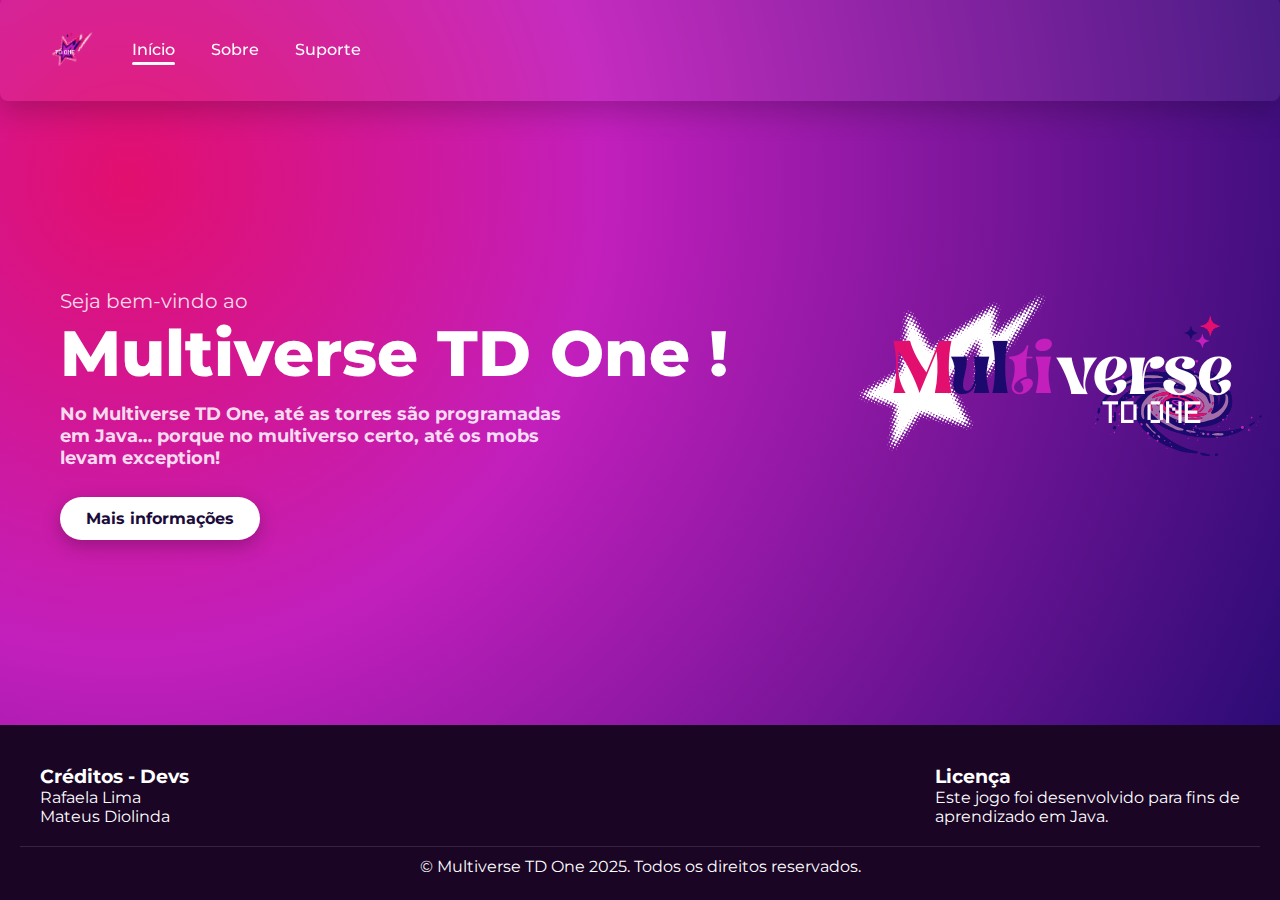
<file: index.html>
<head>
    <meta charset="utf-8" />
    <meta name="viewport" content="width=device-width,initial-scale=1" />
    <title>Multiverse TD One</title>
    <link rel="icon" type="image/png" href="img/Logo - Maior.png">
    <link rel="stylesheet" href="style.css" />
    <link href="https://fonts.googleapis.com/css2?family=Montserrat:wght@300;600;800&display=swap" rel="stylesheet">

</head>

<body>
<header class="site-header">
    <nav class="nav">
        <ul>
            <li class="logo-item">
                <a href="index.html">
                    <img src="img/Logo - Maior.png" class="logo-header" alt="Multiverse TD One">
                </a>
            </li>

            <li>
                <a href="index.html" class="active">
                    Início
                    <span class="desc">Página inicial</span>
                </a>
            </li>

            <li>
                <a href="sobre.html">
                    Sobre
                    <span class="desc">Informações do projeto</span>
                </a>
            </li>

            <li>
                <a href="suporte.html">
                    Suporte
                    <span class="desc">Ajuda e bugs</span>
                </a>
            </li>
        </ul>
    </nav>
</header>


    <main class="tela-inicial">
        <div class="conteudo">
            <div>
                <p class="titulo">Seja bem-vindo ao</p>
                <h1>Multiverse TD One !</h1>
                <h6>
                    <p class="txt">No Multiverse TD One, até as torres são programadas em Java…
                        porque no multiverso certo, até os mobs levam exception!</p>
                </h6>
                <a class="btn" href="downlod.html">Mais informações</a>
            </div>
            <div class="img">
                <img src="img/Logo - Preto.png" alt="logo">
            </div>
        </div>
    </main>

    <footer class="rodape">
        <div class="conteudo-rodape">
            <div class="coluna-rodape">
                <h3>Créditos - Devs</h3>
                <p>Rafaela Lima</p>
                <p>Mateus Diolinda</p>
            </div>
            <div class="coluna-rodape">
                <h3>Licença</h3>
                <p>Este jogo foi desenvolvido para fins de
                </p>aprendizado em Java.</p>
            </div>
        </div>
        <div class="rodape-inferior">&copy; Multiverse TD One 2025. Todos os direitos reservados.</div>
    </footer>
</body>


</html>
</file>
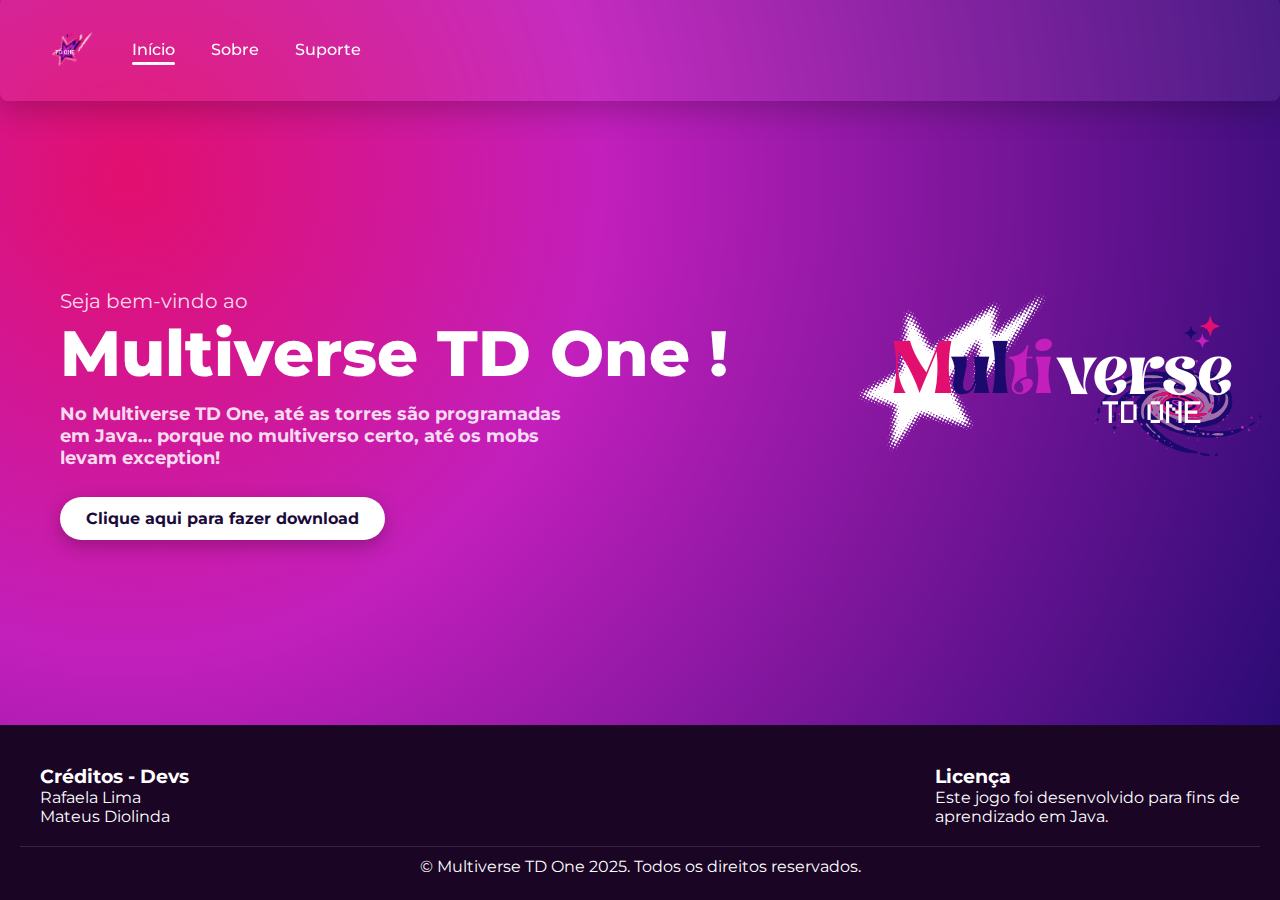
<file: Multiverse TD One/index.html>
<head>
    <meta charset="utf-8" />
    <meta name="viewport" content="width=device-width,initial-scale=1" />
    <title>Multiverse TD One</title>
    <link rel="icon" type="image/png" href="img/Logo - Maior.png">
    <link rel="stylesheet" href="style.css" />
    <link href="https://fonts.googleapis.com/css2?family=Montserrat:wght@300;600;800&display=swap" rel="stylesheet">

</head>

<body>
<header class="site-header">
    <nav class="nav">
        <ul>
            <li class="logo-item">
                <a href="index.html">
                    <img src="img/Logo - Maior.png" class="logo-header" alt="Multiverse TD One">
                </a>
            </li>

            <li>
                <a href="index.html" class="active">
                    Início
                    <span class="desc">Página inicial</span>
                </a>
            </li>

            <li>
                <a href="sobre.html">
                    Sobre
                    <span class="desc">Informações do projeto</span>
                </a>
            </li>

            <li>
                <a href="suporte.html">
                    Suporte
                    <span class="desc">Ajuda e bugs</span>
                </a>
            </li>
        </ul>
    </nav>
</header>


    <main class="tela-inicial">
        <div class="conteudo">
            <div>
                <p class="titulo">Seja bem-vindo ao</p>
                <h1>Multiverse TD One !</h1>
                <h6>
                    <p class="txt">No Multiverse TD One, até as torres são programadas em Java…
                        porque no multiverso certo, até os mobs levam exception!</p>
                </h6>
                <a class="btn" href="downlod.html">Clique aqui para fazer download</a>
            </div>
            <div class="img">
                <img src="img/Logo - Preto.png" alt="logo">
            </div>
        </div>
    </main>

    <footer class="rodape">
        <div class="conteudo-rodape">
            <div class="coluna-rodape">
                <h3>Créditos - Devs</h3>
                <p>Rafaela Lima</p>
                <p>Mateus Diolinda</p>
            </div>
            <div class="coluna-rodape">
                <h3>Licença</h3>
                <p>Este jogo foi desenvolvido para fins de
                </p>aprendizado em Java.</p>
            </div>
        </div>
        <div class="rodape-inferior">&copy; Multiverse TD One 2025. Todos os direitos reservados.</div>
    </footer>
</body>

</html>
</file>
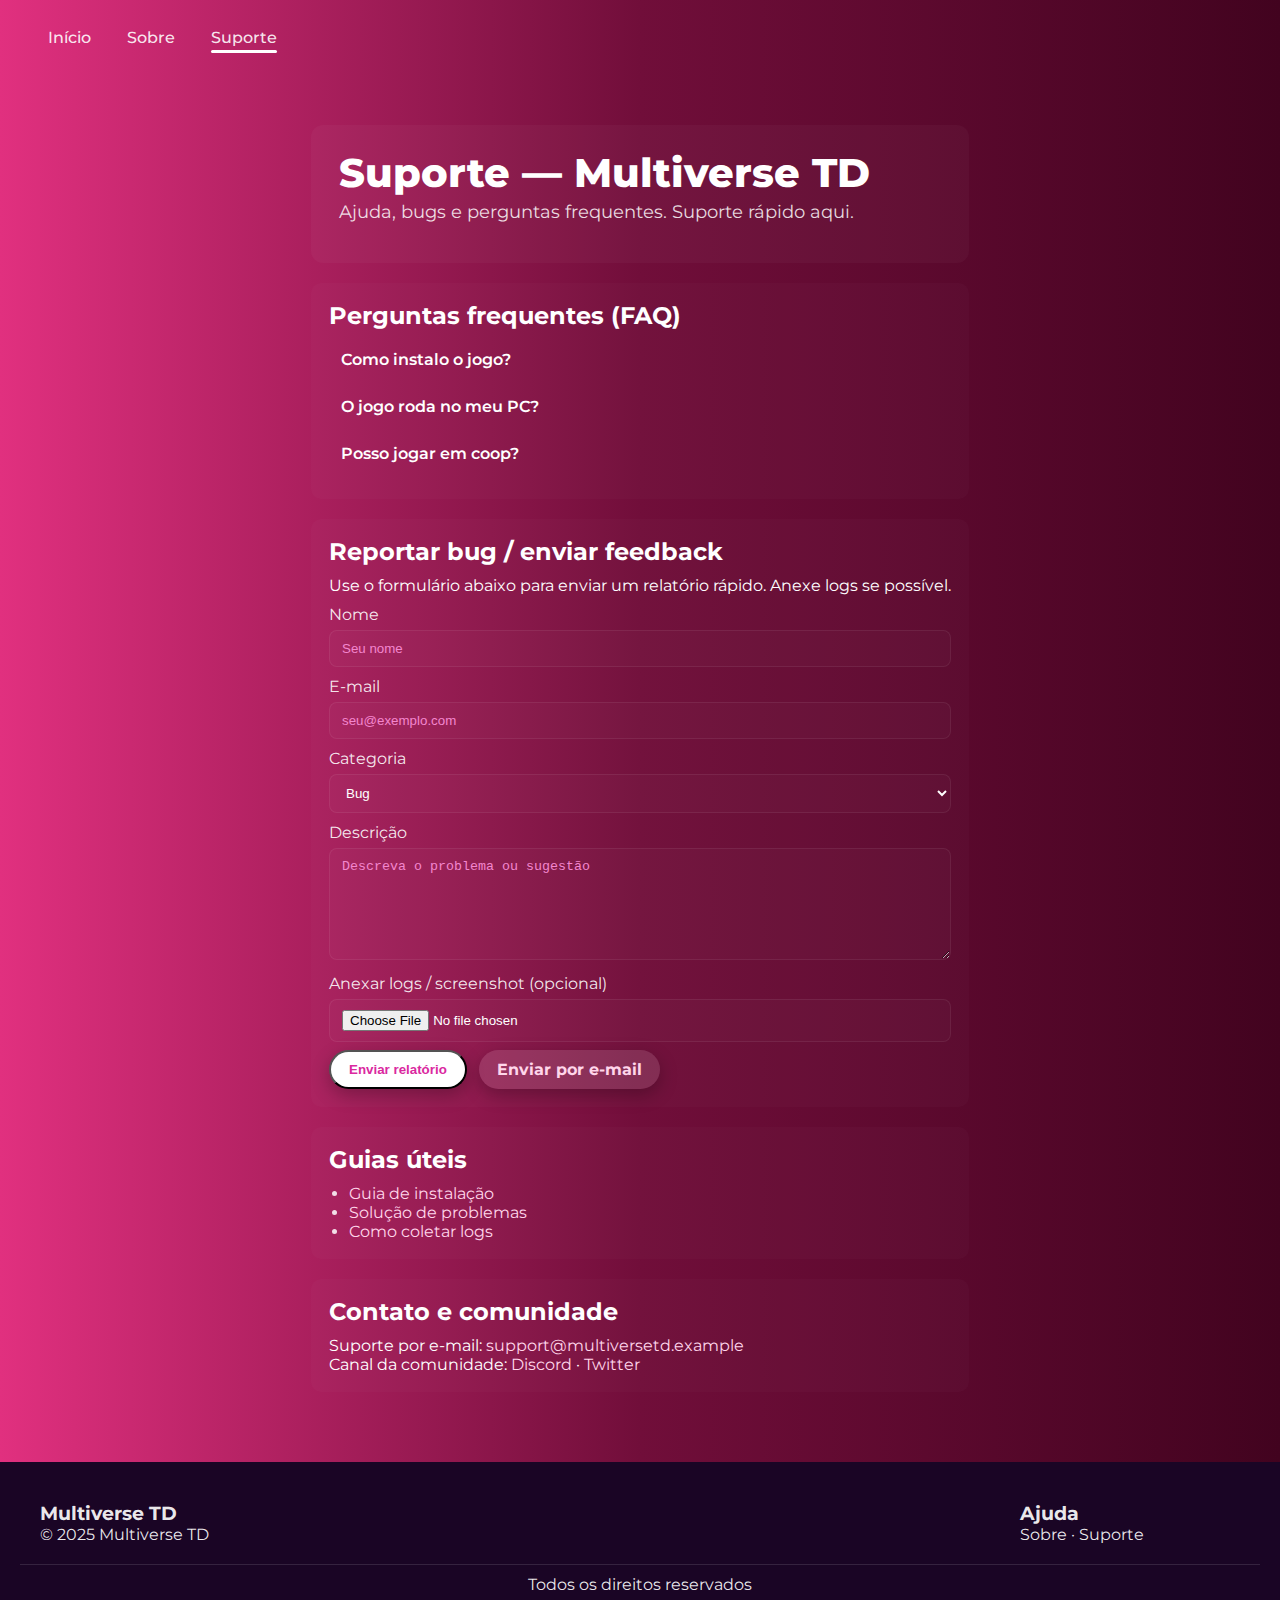
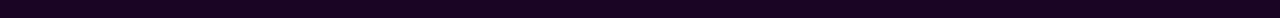
<file: MultiverseTD_ONE/Multiverse TD One/index.html>
<!doctype html>
<html lang="pt-BR">

<head>
    <meta charset="utf-8" />
    <meta name="viewport" content="width=device-width,initial-scale=1" />
    <title>Suporte — Multiverse TD</title>
    <link rel="stylesheet" href="suporte.css" />
    <link href="https://fonts.googleapis.com/css2?family=Montserrat:wght@300;600;800&display=swap" rel="stylesheet">
</head>

<body>
    <header class="site-header">
        <nav class="nav">
            <ul>
                <li><a href="index.html">Início</a></li>
                <li><a href="sobre.html">Sobre</a></li>
                <li><a class="active" href="suporte.html">Suporte</a></li>
            </ul>
        </nav>
    </header>

    <main class="conteudo-suporte">
        <section class="intro">
            <h1>Suporte — Multiverse TD</h1>
            <p class="subtitulo">Ajuda, bugs e perguntas frequentes. Suporte rápido aqui.</p>
        </section>

        <section id="faq" class="bloco">
            <h2>Perguntas frequentes (FAQ)</h2>
            <details>
                <summary>Como instalo o jogo?</summary>
                <p>Baixe o pacote na página de downloads, extraia e execute o instalador.
                <p>Consulte o guia de instalação para detalhes.</p>
                </p>
            </details>
            <details>
                <summary>O jogo roda no meu PC?</summary>
                <p>Verifique os requisitos mínimos na página Download → Requisitos.
                <p>Se tiver dúvidas, envie seu relatório de sistema.</p>
                </p>
            </details>
            <details>
                <summary>Posso jogar em coop?</summary>
                <p>Não — No momento desenvolvemos apenas para 1 player.
                <p>
                    Futuramente iremos implementar.
                </p>
                </p>
            </details>
        </section>

        <section id="reportar" class="bloco">
            <h2>Reportar bug / enviar feedback</h2>
            <p>Use o formulário abaixo para enviar um relatório rápido. Anexe logs se possível.</p>

            <form id="form-relatorio" action="#" method="post" enctype="multipart/form-data" class="form-relatorio">
                <label for="nome">Nome</label>
                <input id="nome" name="nome" type="text" placeholder="Seu nome" required>

                <label for="email">E‑mail</label>
                <input id="email" name="email" type="email" placeholder="seu@exemplo.com" required>

                <label for="categoria">Categoria</label>
                <select id="categoria" name="categoria">
                    <option>Bug</option>
                    <option>Feedback</option>
                    <option>Suporte técnico</option>
                </select>

                <label for="descricao">Descrição</label>
                <textarea id="descricao" name="descricao" rows="6" placeholder="Descreva o problema ou sugestão"
                    required></textarea>

                <label for="logs">Anexar logs / screenshot (opcional)</label>
                <input id="logs" name="logs" type="file" accept=".txt,.log,.png,.jpg">

                <div class="acoes">
                    <button type="submit" class="btn btn-primario">Enviar relatório</button>
                    <a class="btn" href="mailto:support@multiversetd.example">Enviar por e‑mail</a>
                </div>
            </form>
        </section>

        <section id="guias" class="bloco">
            <h2>Guias úteis</h2>
            <ul>
                <li><a href="docs/instalacao.html">Guia de instalação</a></li>
                <li><a href="docs/solucao-problemas.html">Solução de problemas</a></li>
                <li><a href="docs/console-logs.html">Como coletar logs</a></li>
            </ul>
        </section>

        <section id="contato" class="bloco">
            <h2>Contato e comunidade</h2>
            <p>Suporte por e‑mail: <a href="mailto:support@multiversetd.example">support@multiversetd.example</a></p>
            <p>Canal da comunidade: <a href="#">Discord</a> · <a href="#">Twitter</a></p>
        </section>
    </main>

    <footer class="rodape">
        <div class="conteudo-rodape">
            <div class="coluna-rodape">
                <h3>Multiverse TD</h3>
                <p>© 2025 Multiverse TD</p>
            </div>
            <div class="coluna-rodape">
                <h3>Ajuda</h3>
                <p><a href="sobre.html">Sobre</a> · <a href="suporte.html">Suporte</a></p>
            </div>
        </div>
        <div class="rodape-inferior">Todos os direitos reservados</div>
    </footer>

    <script>
        // pequeno comportamento: prevenir envio real (exemplo)
        document.getElementById('form-relatorio')?.addEventListener('submit', function (e) {
            e.preventDefault();
            alert('Relatório enviado (simulado). Você pode integrar com back-end ou serviço de e-mail.');
            this.reset();
        });
    </script>
</body>

</html>
</file>
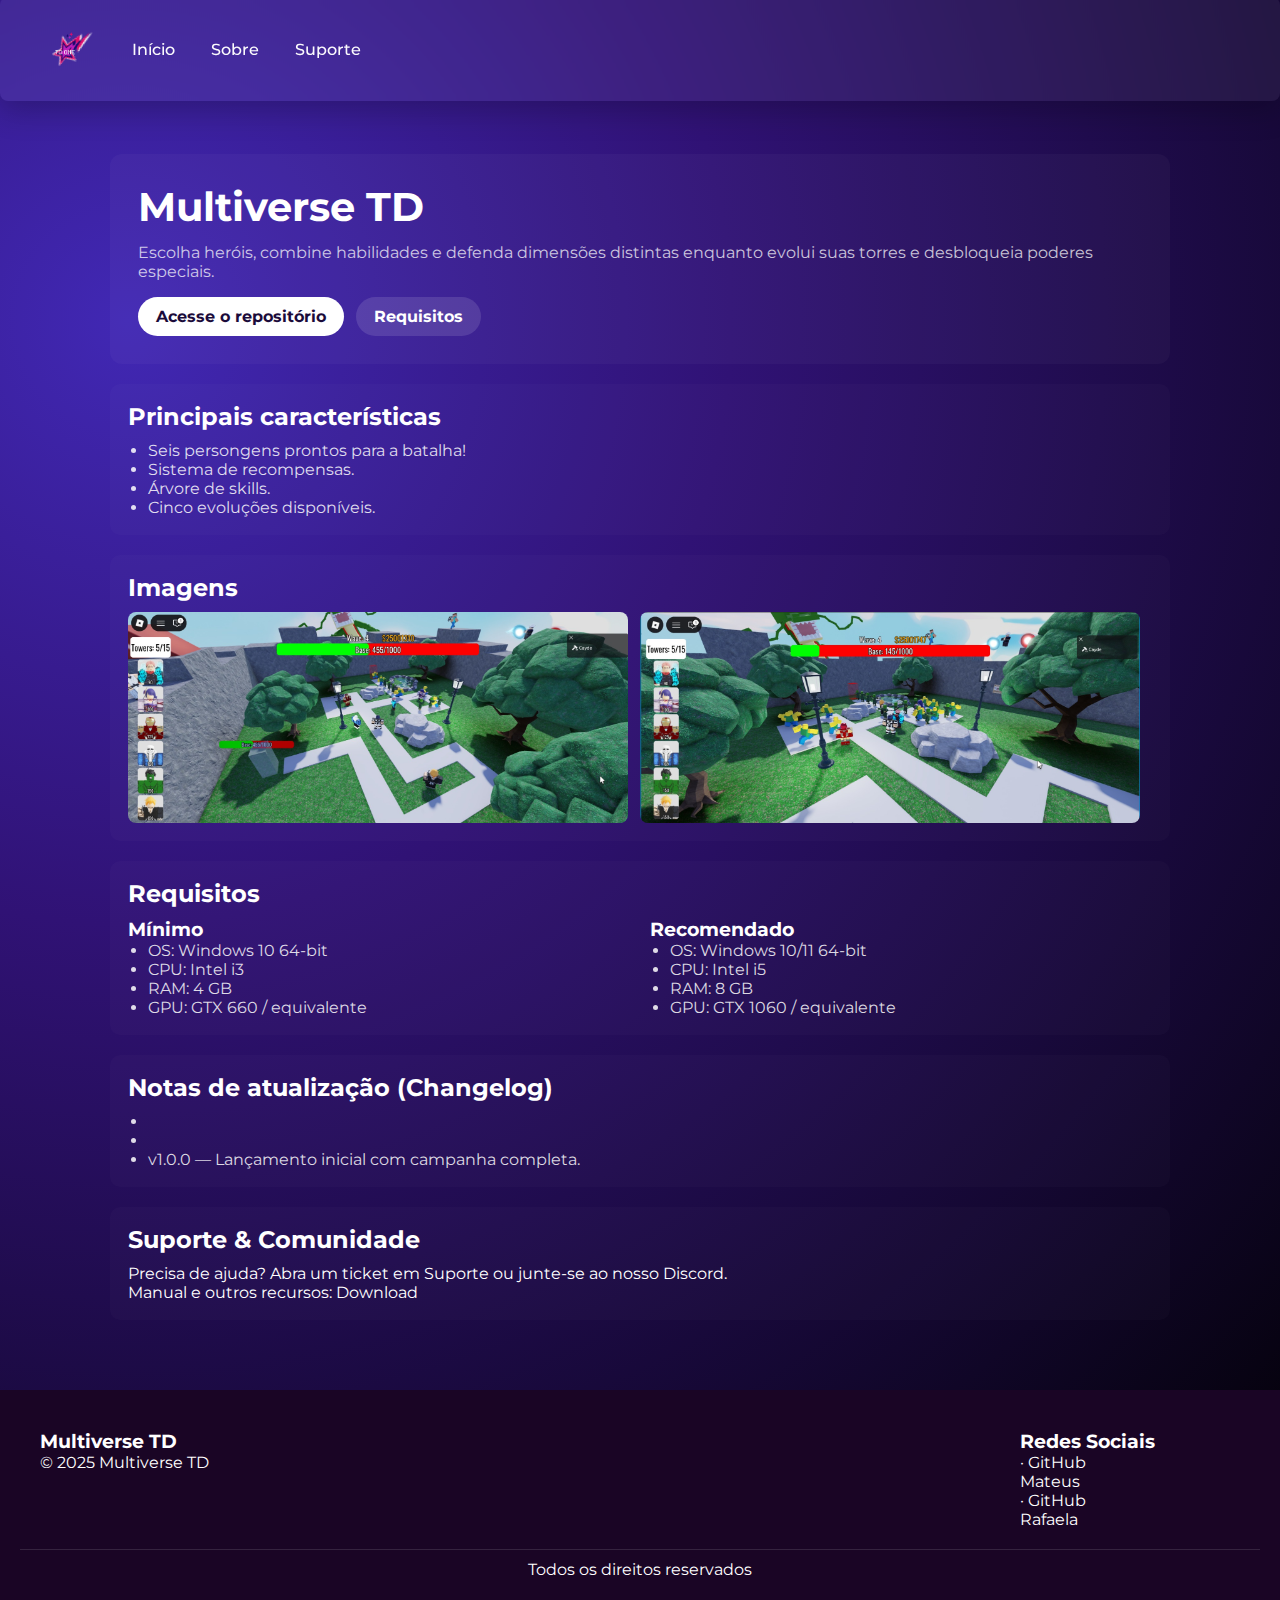
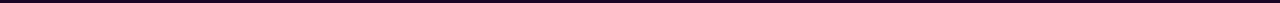
<file: downlod.html>
<!doctype html>
<html lang="pt-BR">

<head>
    <meta charset="utf-8" />
    <meta name="viewport" content="width=device-width,initial-scale=1" />
    <title>Sobre — Multiverse TD</title>
    <link rel="stylesheet" href="download.css" />
    <link href="https://fonts.googleapis.com/css2?family=Montserrat:wght@300;600;800&display=swap" rel="stylesheet">
    <link rel="icon" type="image/png" href="img/Logo - Maior.png">
</head>

<body>
    <header class="site-header">
        <nav class="nav">
            <ul>
                <li class="logo-item">
                    <a href="index.html">
                        <img src="img/Logo - Maior.png" class="logo-header" alt="Multiverse TD One">
                    </a>
                </li>
                <li>
                    <a href="index.html">
                        Início
                        <span class="desc">Página inicial</span>
                    </a>
                </li>

                <li>
                    <a href="sobre.html">
                        Sobre
                        <span class="desc">Informações do projeto</span>
                    </a>
                </li>

                <li>
                    <a href="suporte.html">
                        Suporte
                        <span class="desc">Ajuda e bugs</span>
                    </a>
                </li>
            </ul>
        </nav>
    </header>

    <main class="conteudo-sobre">
        <section class="intro">
            <h1>Multiverse TD</h1>
            <p class="subtitulo"></p>
            <p class="descricao">Escolha heróis, combine habilidades e defenda dimensões
                distintas enquanto evolui suas torres e desbloqueia poderes especiais.</p>
            <div class="acoes">
                <a class="btn btn-primario" href="https://github.com/MateusDio/MultiverseTD_ONE" download>Acesse o
                    repositório</a>
                <a class="btn" href="#requisitos">Requisitos</a>
            </div>
        </section>

        <section id="caracteristicas" class="bloco">
            <h2>Principais características</h2>
            <ul>
                <li>Seis persongens prontos para a batalha!</li>
                <li>Sistema de recompensas.</li>
                <li>Árvore de skills.</li>
                <li>Cinco evoluções disponíveis.</li>
            </ul>
        </section>

        <section id="img" class="bloco">
            <h2>Imagens</h2>
            <div class="galeria">
                <img src="img/foto1.jpg" alt="">
                <img src="img/foto2.jpg" alt="">

            </div>
        </section>

        <section id="requisitos" class="bloco">
            <h2>Requisitos</h2>
            <div class="colunas">
                <div>
                    <h3>Mínimo</h3>
                    <ul>
                        <li>OS: Windows 10 64-bit</li>
                        <li>CPU: Intel i3</li>
                        <li>RAM: 4 GB</li>
                        <li>GPU: GTX 660 / equivalente</li>
                    </ul>
                </div>
                <div>
                    <h3>Recomendado</h3>
                    <ul>
                        <li>OS: Windows 10/11 64-bit</li>
                        <li>CPU: Intel i5</li>
                        <li>RAM: 8 GB</li>
                        <li>GPU: GTX 1060 / equivalente</li>
                    </ul>
                </div>
            </div>
        </section>

        <section id="changelog" class="bloco">
            <h2>Notas de atualização (Changelog)</h2>
            <ul>
                <li></li>
                <li></li>
                <li>v1.0.0 — Lançamento inicial com campanha completa.</li>
            </ul>
        </section>

        <section id="suporte" class="bloco">
            <h2>Suporte & Comunidade</h2>
            <p>Precisa de ajuda? Abra um ticket em <a href="suporte.html">Suporte</a> ou junte-se ao nosso <a
                    href="#">Discord</a>.</p>
            <p>Manual e outros recursos: <a href="">Download</a></p>
        </section>
    </main>

    <footer class="rodape">
        <div class="conteudo-rodape">
            <div class="coluna-rodape">
                <h3>Multiverse TD</h3>
                <p>© 2025 Multiverse TD</p>
            </div>
            <div class="coluna-rodape">
                <h3>Redes Sociais</h3>
                · <a href="https://github.com/MateusDio">GitHub</a>
                <p>Mateus</p> ·
                <a href="https://github.com/rr4lima">GitHub</a>
                <p>Rafaela</p>
            </div>
        </div>
        <div class="rodape-inferior">Todos os direitos reservados</div>
    </footer>
</body>

</html>
</file>
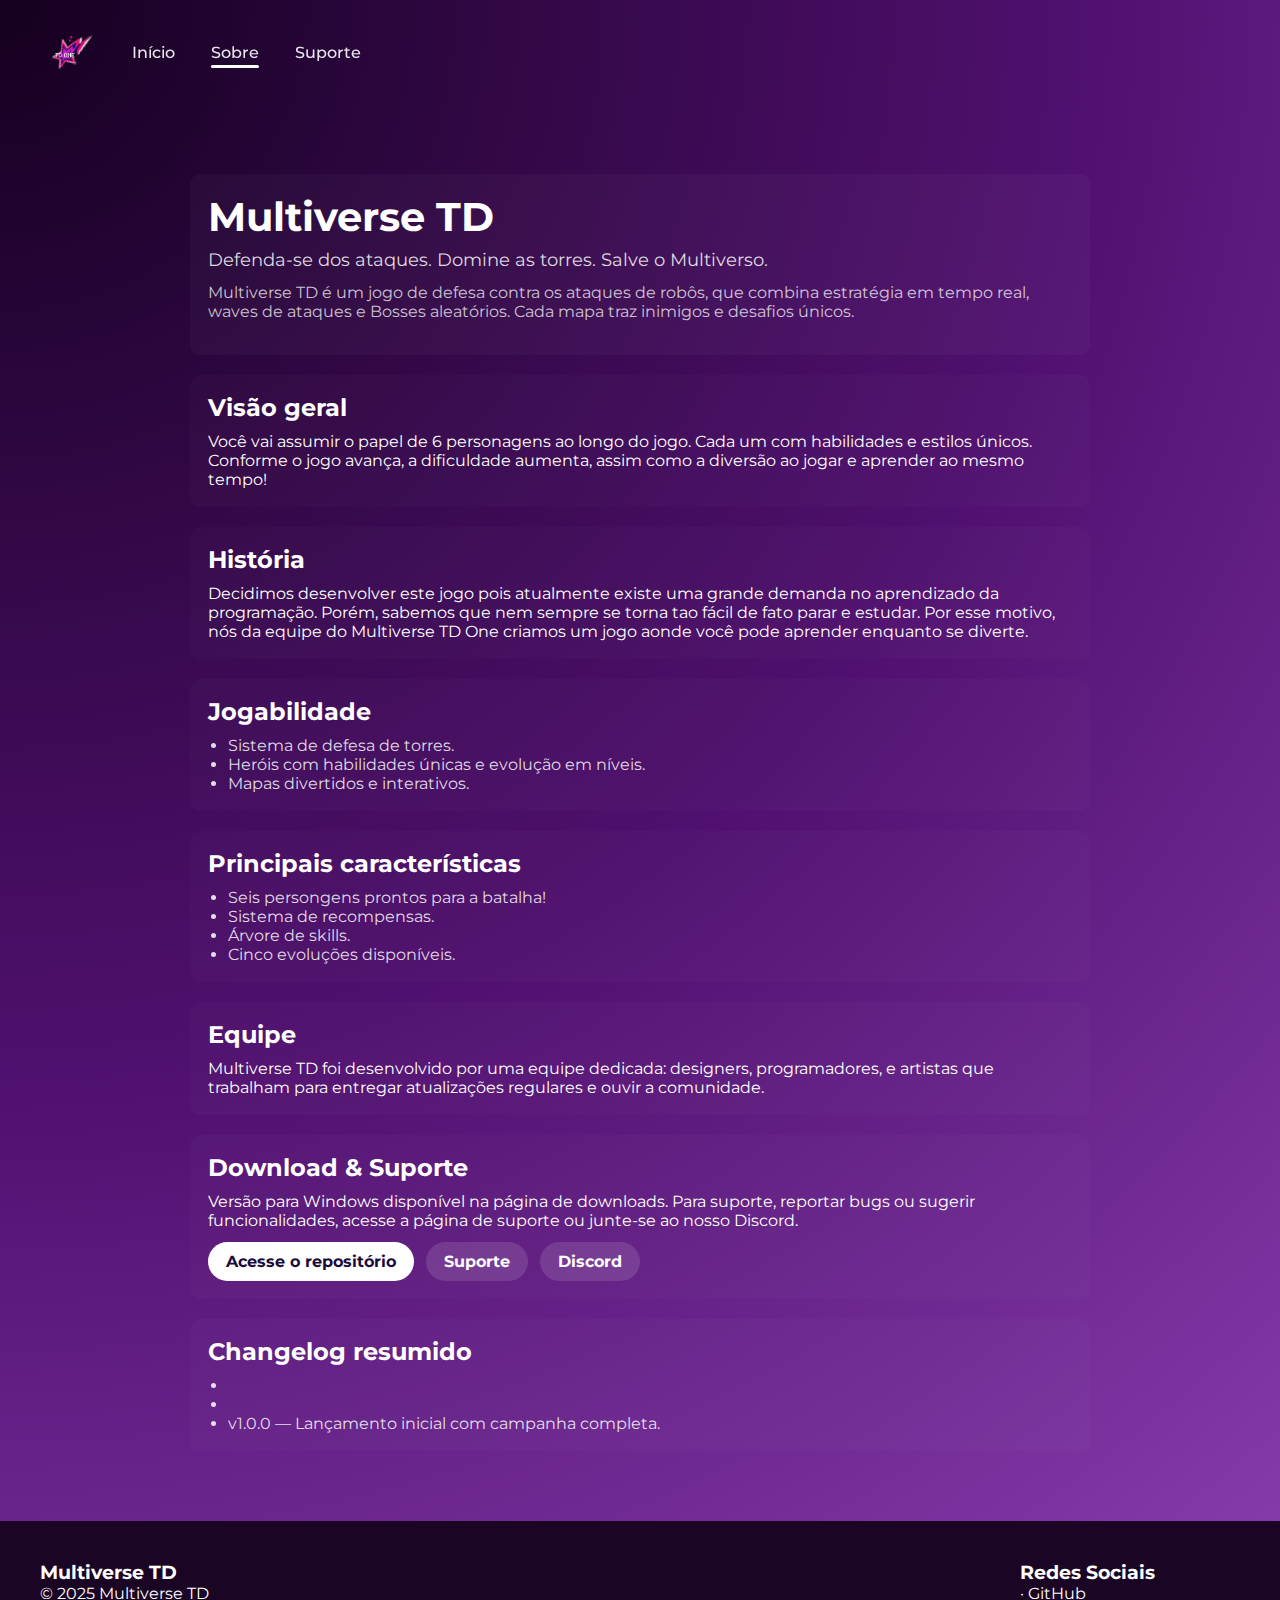
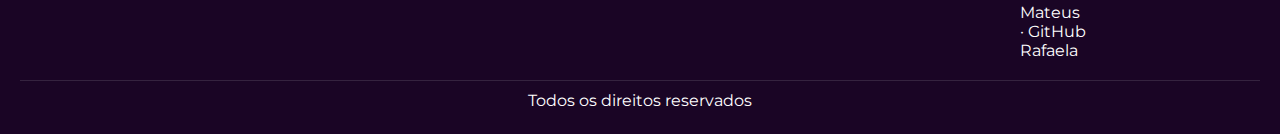
<file: sobre.html>
<!doctype html>
<html lang="pt-BR">

<head>
    <meta charset="utf-8" />
    <meta name="viewport" content="width=device-width,initial-scale=1" />
    <title>Sobre — Multiverse TD</title>
    <link rel="stylesheet" href="sobre.css" />
    <link href="https://fonts.googleapis.com/css2?family=Montserrat:wght@300;600;800&display=swap" rel="stylesheet">
    <link rel="icon" type="image/png" href="img/Logo - Maior.png">
</head>

<body>
    <header class="site-header">
        <nav class="nav">
            <ul>
                <li class="logo-item">
                    <a href="index.html">
                        <img src="img/Logo - Maior.png" class="logo-header" alt="Multiverse TD One">
                    </a>
                </li>
                <li>
                    <a href="index.html">
                        Início
                        <span class="desc">Página inicial</span>
                    </a>
                </li>

                <li>
                    <a href="sobre.html" class="active">
                        Sobre
                        <span class="desc">Informações do projeto</span>
                    </a>
                </li>

                <li>
                    <a href="suporte.html">
                        Suporte
                        <span class="desc">Ajuda e bugs</span>
                    </a>
                </li>
            </ul>
        </nav>
    </header>

    <main class="conteudo-sobre">
        <section class="intro">
            <h1>Multiverse TD</h1>
            <p class="subtitulo">Defenda-se dos ataques. Domine as torres. Salve o Multiverso.</p>
            <p class="descricao">Multiverse TD é um jogo de defesa contra os ataques de robôs, que combina estratégia em
                tempo real,
                waves de ataques e Bosses aleatórios. Cada mapa traz
                inimigos e desafios únicos.</p>
        </section>

        <section id="visao-geral" class="bloco">
            <h2>Visão geral</h2>
            <p>Você vai assumir o papel de 6 personagens ao longo do jogo. Cada um com
                habilidades e estilos únicos. Conforme o jogo avança, a dificuldade aumenta, assim como a diversão ao
                jogar
                e aprender ao mesmo tempo!</p>
            </p>
        </section>

        <section id="historia" class="bloco">
            <h2>História</h2>
            <p>Decidimos desenvolver este jogo pois atualmente existe uma grande demanda no aprendizado da programação.
                Porém, sabemos que nem sempre se torna tao fácil de fato parar e estudar. Por esse motivo, nós da equipe
                do
                Multiverse TD One criamos um jogo aonde você pode aprender enquanto se diverte.</p>
        </section>

        <section id="jogabilidade" class="bloco">
            <h2>Jogabilidade</h2>
            <ul>
                <li>Sistema de defesa de torres.</li>
                <li>Heróis com habilidades únicas e evolução em níveis.</li>
                <li>Mapas divertidos e interativos.</li>
            </ul>
        </section>

        <section id="features" class="bloco">
            <h2>Principais características</h2>
            <ul>
                <li>Seis persongens prontos para a batalha!</li>
                <li>Sistema de recompensas.</li>
                <li>Árvore de skills.</li>
                <li>Cinco evoluções disponíveis.</li>
            </ul>
        </section>

        <section id="equipe" class="bloco">
            <h2>Equipe</h2>
            <p>Multiverse TD foi desenvolvido por uma equipe dedicada: designers, programadores, e artistas
                que trabalham para entregar atualizações regulares e ouvir a comunidade.</p>
        </section>

        <section id="download" class="bloco">
            <h2>Download & Suporte</h2>
            <p>Versão para Windows disponível na página de downloads. Para suporte, reportar bugs ou sugerir
                funcionalidades, acesse a página de suporte ou junte-se ao nosso Discord.</p>
            <div class="acoes" style="margin-top:12px;">
                <a class="btn btn-primario" href="" download>Acesse o repositório</a>
                <a class="btn" href="suporte.html">Suporte</a>
                <a class="btn" href="#">Discord</a>
            </div>
        </section>

        <section id="changelog" class="bloco">
            <h2>Changelog resumido</h2>
            <ul>
                <li></li>
                <li></li>
                <li>v1.0.0 — Lançamento inicial com campanha completa.</li>
            </ul>
        </section>
    </main>

    <footer class="rodape">
        <div class="conteudo-rodape">
            <div class="coluna-rodape">
                <h3>Multiverse TD</h3>
                <p>© 2025 Multiverse TD</p>
            </div>
            <div class="coluna-rodape">
                <h3>Redes Sociais</h3>
                · <a href="https://github.com/MateusDio">GitHub</a>
                <p>Mateus</p> · <a href="https://github.com/rr4lima">GitHub</a>
                <p>Rafaela</p>
            </div>
        </div>
        <div class="rodape-inferior">Todos os direitos reservados</div>
    </footer>
</body>

</html>
</file>
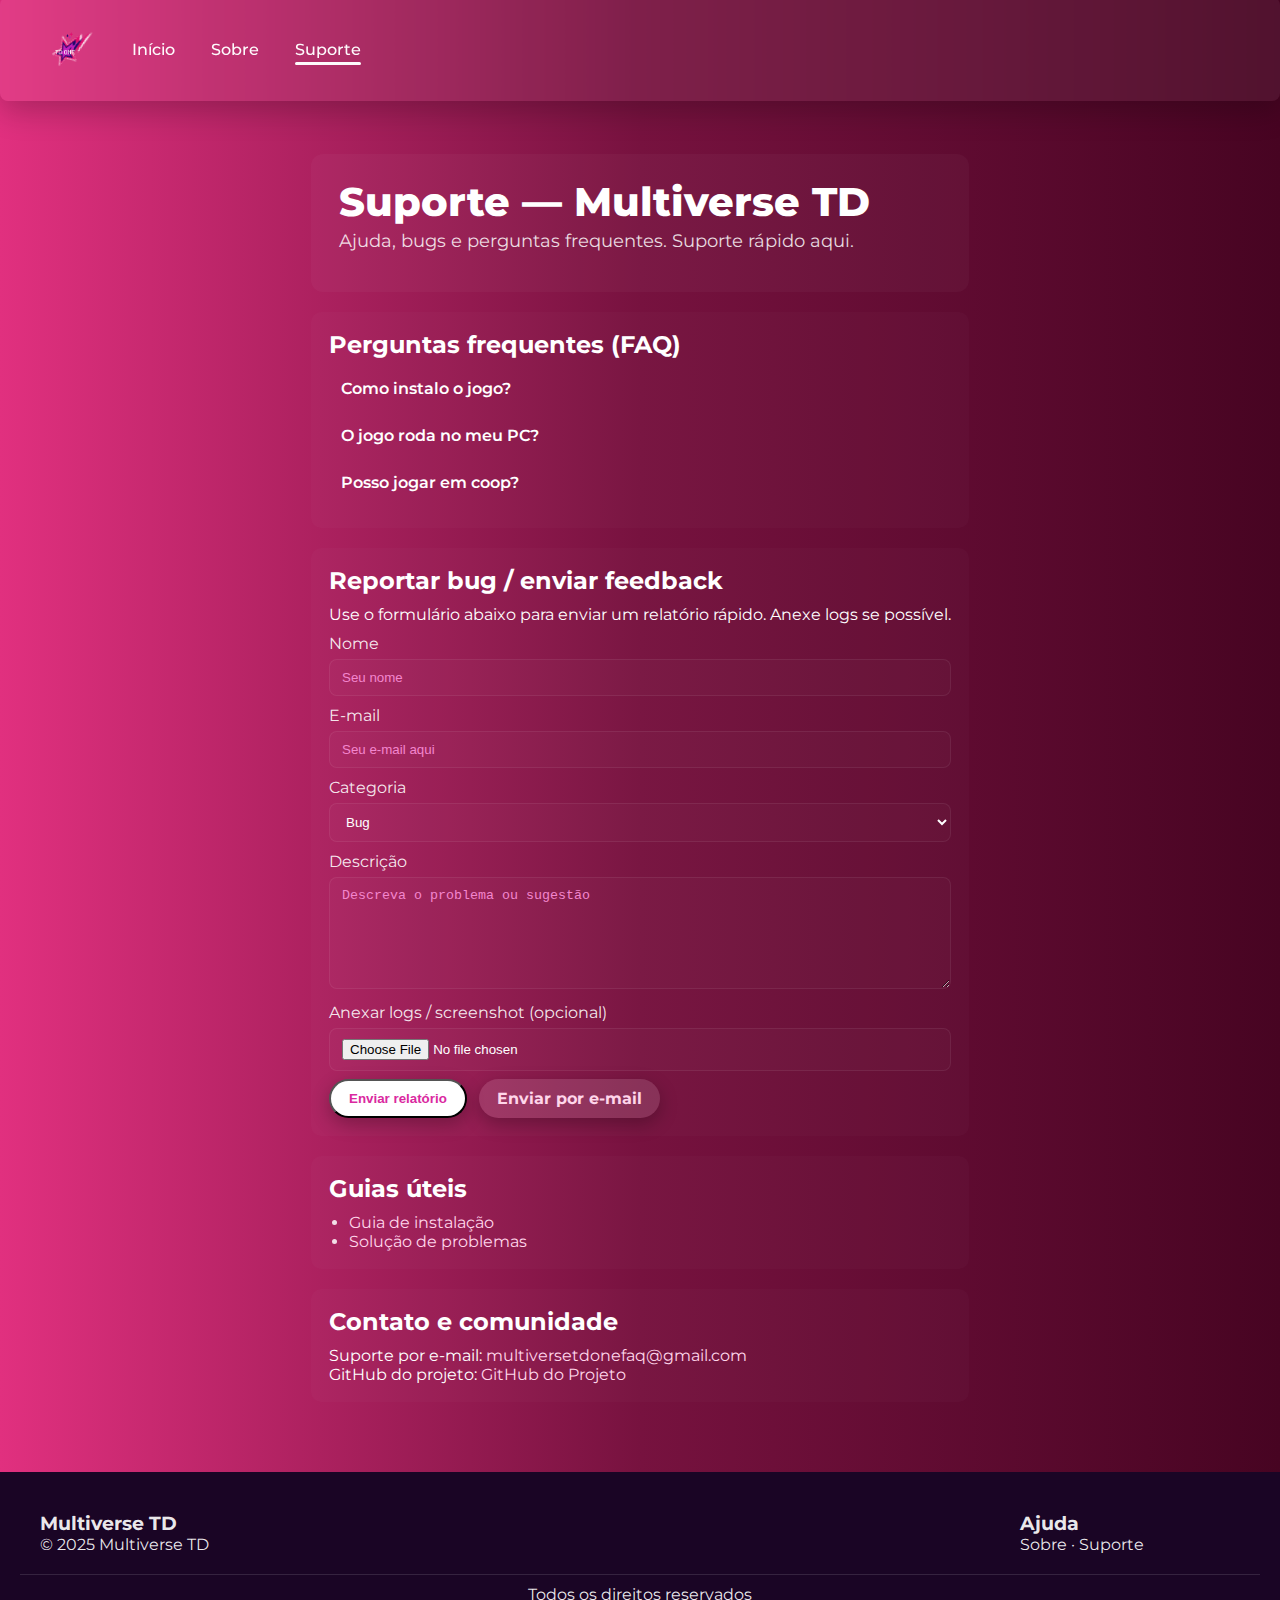
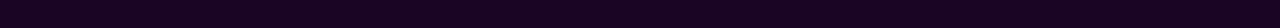
<file: suporte.html>
<!doctype html>
<html lang="pt-BR">

<head>
    <meta charset="utf-8" />
    <meta name="viewport" content="width=device-width,initial-scale=1" />
    <title>Suporte — Multiverse TD</title>
    <link rel="stylesheet" href="suporte.css" />
    <link href="https://fonts.googleapis.com/css2?family=Montserrat:wght@300;600;800&display=swap" rel="stylesheet">
    <link rel="icon" type="image/png" href="img/Logo - Maior.png">
</head>


<body>
    <header class="site-header">
        <nav class="nav">
            <ul>
                <li class="logo-item">
                    <a href="index.html">
                        <img src="img/Logo - Maior.png" class="logo-header" alt="Multiverse TD One">
                    </a>
                </li>
                <li>
                    <a href="index.html">
                        Início
                        <span class="desc">Página inicial</span>
                    </a>
                </li>

                <li>
                    <a href="sobre.html">
                        Sobre
                        <span class="desc">Informações do projeto</span>
                    </a>
                </li>

                <li>
                    <a href="suporte.html" class="active">
                        Suporte
                        <span class="desc">Ajuda e bugs</span>
                    </a>
                </li>
            </ul>
        </nav>
    </header>

    <main class="conteudo-suporte">
        <section class="intro">
            <h1>Suporte — Multiverse TD</h1>
            <p class="subtitulo">Ajuda, bugs e perguntas frequentes. Suporte rápido aqui.</p>
        </section>

        <section id="faq" class="bloco">
            <h2>Perguntas frequentes (FAQ)</h2>
            <details>
                <summary>Como instalo o jogo?</summary>
                <p>Baixe o pacote na página de downloads, extraia e execute o instalador.
                <p>Consulte o guia de instalação para detalhes.</p>
                </p>
            </details>
            <details>
                <summary>O jogo roda no meu PC?</summary>
                <p>Verifique os requisitos mínimos na página Download → Requisitos.
                <p>Se tiver dúvidas, envie seu relatório de sistema.</p>
                </p>
            </details>
            <details>
                <summary>Posso jogar em coop?</summary>
                <p>Não — No momento desenvolvemos apenas para 1 player.
                <p>
                    Futuramente iremos implementar.
                </p>
                </p>
            </details>
        </section>

        <section id="reportar" class="bloco">
            <h2>Reportar bug / enviar feedback</h2>
            <p>Use o formulário abaixo para enviar um relatório rápido. Anexe logs se possível.</p>

            <form id="form-relatorio" action="#" method="post" enctype="multipart/form-data" class="form-relatorio">
                <label for="nome">Nome</label>
                <input id="nome" name="nome" type="text" placeholder="Seu nome" required>

                <label for="email">E‑mail</label>
                <input id="email" name="email" type="email" placeholder="Seu e-mail aqui" required>

                <label for="categoria">Categoria</label>
                <select id="categoria" name="categoria">
                    <option>Bug</option>
                    <option>Feedback</option>
                    <option>Suporte técnico</option>
                </select>

                <label for="descricao">Descrição</label>
                <textarea id="descricao" name="descricao" rows="6" placeholder="Descreva o problema ou sugestão"
                    required></textarea>

                <label for="logs">Anexar logs / screenshot (opcional)</label>
                <input id="logs" name="logs" type="file" accept=".txt,.log,.png,.jpg">

                <div class="acoes">
                    <button type="submit" class="btn btn-primario">Enviar relatório</button>
                    <a class="btn"
                        href="https://mail.google.com/mail/?view=cm&fs=1&to=multiversetdonefaq@gmail.com">Enviar por
                        e‑mail</a>
                </div>
            </form>
        </section>

        <section id="guias" class="bloco">
            <h2>Guias úteis</h2>
            <ul>
                <li><a href="docs/instalacao.html">Guia de instalação</a></li>
                <li><a href="docs/solucao-problemas.html">Solução de problemas</a></li>
            </ul>
        </section>

        <section id="contato" class="bloco">
            <h2>Contato e comunidade</h2>
            <p>Suporte por e‑mail: <a href="https://mail.google.com/mail/?view=cm&fs=1&to=multiversetdonefaq@gmail.com"
                    target="_blank">
                    multiversetdonefaq@gmail.com
                </a>
            </p>
            <p>

            <p>GitHub do projeto: <a href="https://github.com/MateusDio/MultiverseTD_ONE" target="_blank">GitHub do
                    Projeto
                </a>
            </p>
        </section>
    </main>


    <footer class="rodape">
        <div class="conteudo-rodape">
            <div class="coluna-rodape">
                <h3>Multiverse TD</h3>
                <p>© 2025 Multiverse TD</p>
            </div>
            <div class="coluna-rodape">
                <h3>Ajuda</h3>
                <p><a href="sobre.html">Sobre</a> · <a href="suporte.html">Suporte</a></p>
            </div>
        </div>
        <div class="rodape-inferior">Todos os direitos reservados</div>
    </footer>

    <script>
        document.getElementById('form-relatorio')?.addEventListener('submit', function (e) {
            e.preventDefault();
            alert('Relatório enviado (simulado). Você pode integrar com back-end ou serviço de e-mail.');
            this.reset();
        });
    </script>
</body>

</html>
</file>
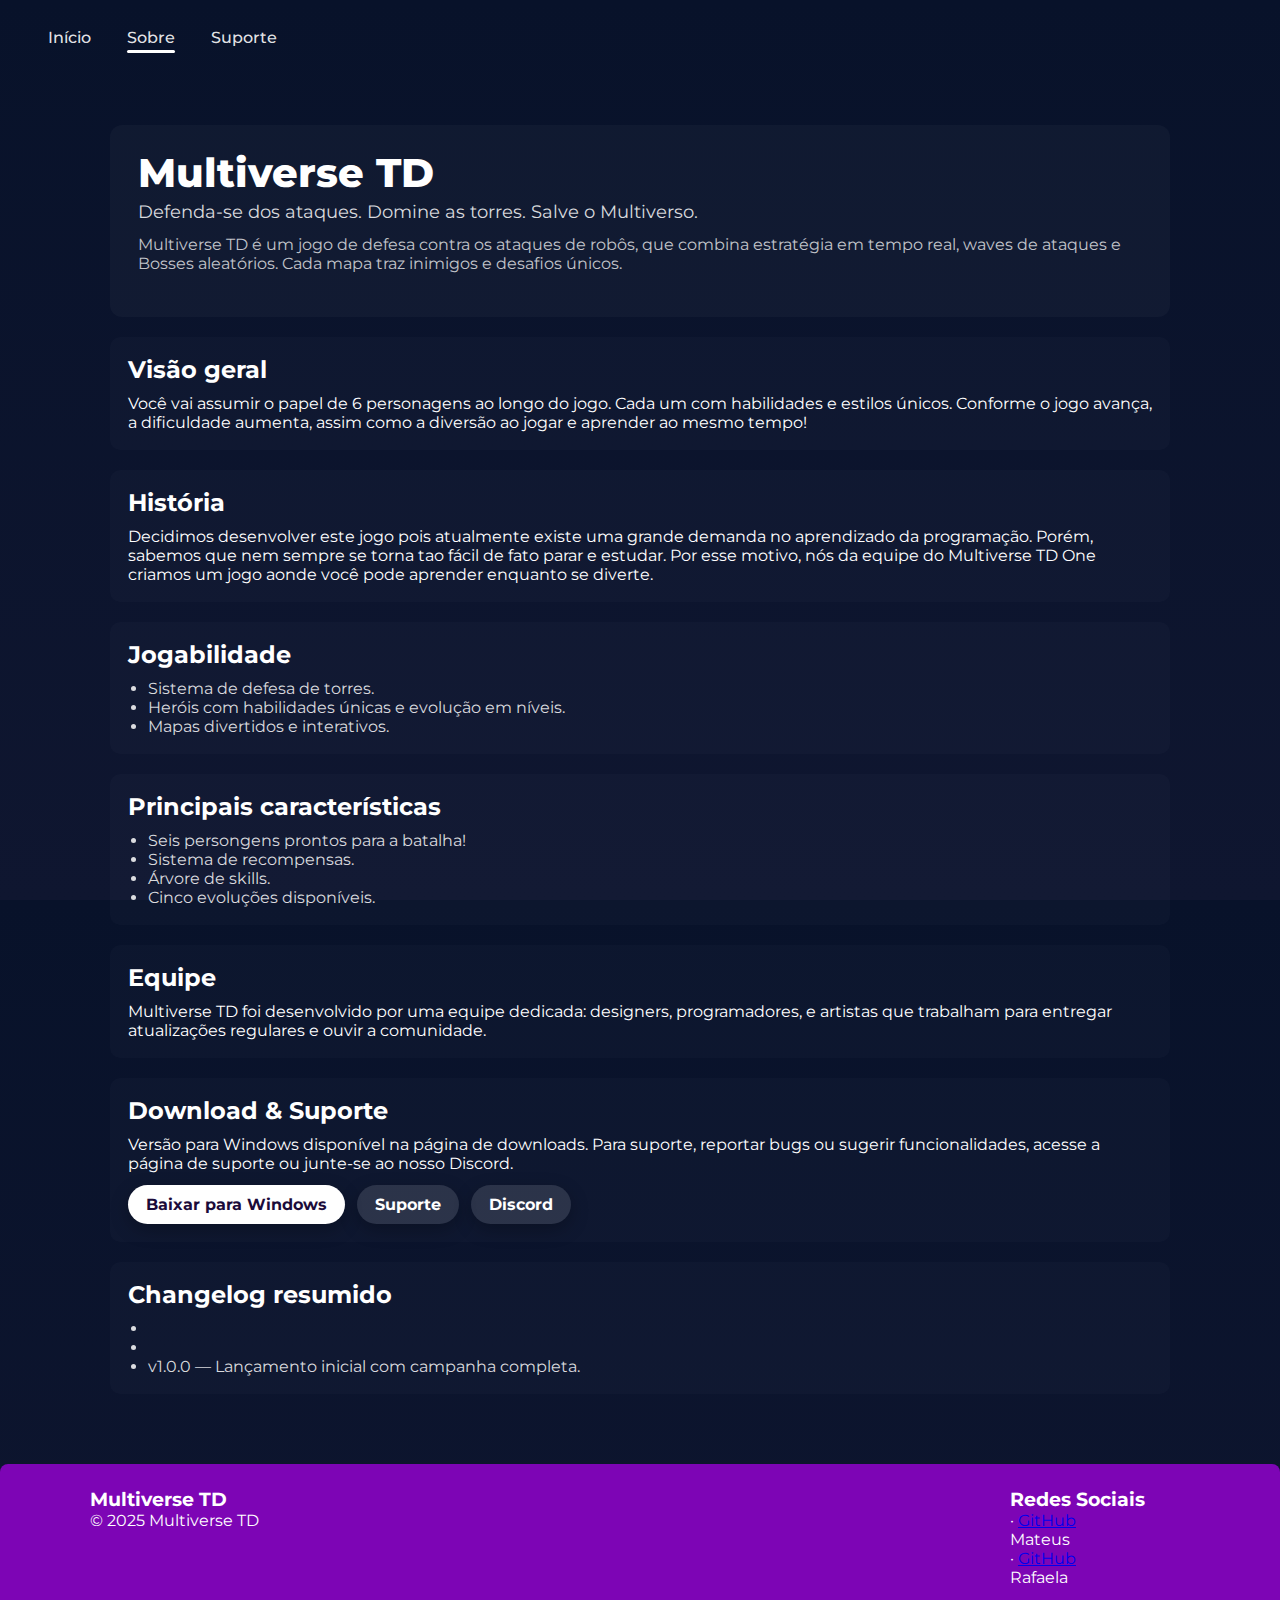
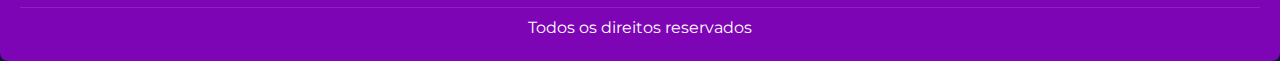
<file: MultiverseTD_ONE/Multiverse TD One/sobre.html>
<!doctype html>
<html lang="pt-BR">

<head>
    <meta charset="utf-8" />
    <meta name="viewport" content="width=device-width,initial-scale=1" />
    <title>Sobre — Multiverse TD</title>
    <link rel="stylesheet" href="sobre.css" />
    <link href="https://fonts.googleapis.com/css2?family=Montserrat:wght@300;600;800&display=swap" rel="stylesheet">
</head>

<body>
    <header class="site-header">
        <nav class="nav">
            <ul>
                <li><a href="index.html">Início</a></li>
                <li><a class="active" href="sobre.html">Sobre</a></li>
                <li><a href="suporte.html">Suporte</a></li>
            </ul>
        </nav>
    </header>

    <main class="conteudo-sobre">
        <section class="intro">
            <h1>Multiverse TD</h1>
            <p class="subtitulo">Defenda-se dos ataques. Domine as torres. Salve o Multiverso.</p>
            <p class="descricao">Multiverse TD é um jogo de defesa contra os ataques de robôs, que combina estratégia em
                tempo real,
                waves de ataques e Bosses aleatórios. Cada mapa traz
                inimigos e desafios únicos.</p>
        </section>

        <section id="visao-geral" class="bloco">
            <h2>Visão geral</h2>
            <p>Você vai assumir o papel de 6 personagens ao longo do jogo. Cada um com
                habilidades e estilos únicos. Conforme o jogo avança, a dificuldade aumenta, assim como a diversão ao
                jogar
                e aprender ao mesmo tempo!</p>
            </p>
        </section>

        <section id="historia" class="bloco">
            <h2>História</h2>
            <p>Decidimos desenvolver este jogo pois atualmente existe uma grande demanda no aprendizado da programação.
                Porém, sabemos que nem sempre se torna tao fácil de fato parar e estudar. Por esse motivo, nós da equipe
                do
                Multiverse TD One criamos um jogo aonde você pode aprender enquanto se diverte.</p>
        </section>

        <section id="jogabilidade" class="bloco">
            <h2>Jogabilidade</h2>
            <ul>
                <li>Sistema de defesa de torres.</li>
                <li>Heróis com habilidades únicas e evolução em níveis.</li>
                <li>Mapas divertidos e interativos.</li>
            </ul>
        </section>

        <section id="features" class="bloco">
            <h2>Principais características</h2>
            <ul>
                <li>Seis persongens prontos para a batalha!</li>
                <li>Sistema de recompensas.</li>
                <li>Árvore de skills.</li>
                <li>Cinco evoluções disponíveis.</li>
            </ul>
        </section>

        <section id="equipe" class="bloco">
            <h2>Equipe</h2>
            <p>Multiverse TD foi desenvolvido por uma equipe dedicada: designers, programadores, e artistas
                que trabalham para entregar atualizações regulares e ouvir a comunidade.</p>
        </section>

        <section id="download" class="bloco">
            <h2>Download & Suporte</h2>
            <p>Versão para Windows disponível na página de downloads. Para suporte, reportar bugs ou sugerir
                funcionalidades, acesse a página de suporte ou junte-se ao nosso Discord.</p>
            <div class="acoes" style="margin-top:12px;">
                <a class="btn btn-primario" href="" download>Baixar para Windows</a>
                <a class="btn" href="suporte.html">Suporte</a>
                <a class="btn" href="#">Discord</a>
            </div>
        </section>

        <section id="changelog" class="bloco">
            <h2>Changelog resumido</h2>
            <ul>
                <li></li>
                <li></li>
                <li>v1.0.0 — Lançamento inicial com campanha completa.</li>
            </ul>
        </section>
    </main>

    <footer class="rodape">
        <div class="conteudo-rodape">
            <div class="coluna-rodape">
                <h3>Multiverse TD</h3>
                <p>© 2025 Multiverse TD</p>
            </div>
            <div class="coluna-rodape">
                <h3>Redes Sociais</h3>
                · <a href="https://github.com/MateusDio">GitHub</a>
                <p>Mateus</p> · <a href="https://github.com/rr4lima">GitHub</a>
                <p>Rafaela</p>
            </div>
        </div>
        <div class="rodape-inferior">Todos os direitos reservados</div>
    </footer>
</body>

</html>
</file>
<file: style.css>
* {
    margin: 0;
    padding: 0;
    box-sizing: border-box;
}

html,
body {
    height: 100%;
    font-family: 'Montserrat', sans-serif;
}

body {
    background: radial-gradient(circle at 10% 20%, #e20f6e 0%, #c21fbc 35%, #1b096d 100%);
    color: #fff;
    display: flex;
    flex-direction: column;
    min-height: 100vh;
    display: flex;
}


.site-header {
    padding: 28px 48px;

}

.nav ul {
    list-style: none;
    display: flex;
    gap: 36px;
    align-items: center;
}

.nav a {
    color: rgba(255, 255, 255, 0.9);
    text-decoration: none;
    font-weight: 500;
    position: relative;
    padding-bottom: 6px;
}


.nav a.active {
    padding-bottom: 6px;
}

.nav a.active::after {
    content: "";
    position: absolute;
    left: 0;
    right: 0;
    bottom: 0;
    height: 3px;
    background: #fff;
    border-radius: 2px;
}

.nav a {
    position: relative;
}

.nav a::after {
    content: "";
    position: absolute;
    left: 0;
    right: 0;
    bottom: 0;
    height: 3px;
    background: #ffffff;
    border-radius: 2px;

    transform: scaleX(0);
    transition: transform .25s ease;
}

.nav a:hover::after {
    transform: scaleX(1);
}

.nav a .desc {
    position: absolute;
    left: 50%;
    transform: translateX(-50%);
    top: 100%;
    margin-top: 8px;

    background: rgba(255, 255, 255, 0.15);
    padding: 6px 12px;
    border-radius: 6px;
    font-size: 12px;
    white-space: nowrap;

    opacity: 0;
    transition: opacity .25s ease, margin-top .25s ease;
    pointer-events: none;
}

.nav a:hover .desc {
    opacity: 1;
    margin-top: 4px;
}


.nav a.active::after {
    transform: scaleX(1);
}

.tela-inicial {
    flex: 1;
    display: flex;
    align-items: center;
    padding: 40px 60px;
}

.conteudo {
    display: flex;
    gap: 40px;
    width: 100%;
    align-items: center;
    max-width: 1200px;
    margin: auto;
    justify-content: space-between;
}

.conteudo2 {
    flex: 1;
    max-width: 640px;
}

.titulo {
    color: rgba(255, 255, 255, 0.85);
    margin-bottom: 8px;
    font-size: 20px;
}

h1 {
    font-size: 64px;
    line-height: 1;
    margin-bottom: 18px;
    font-weight: 800;
    color: #fff;
}

.txt {
    color: rgba(255, 255, 255, 0.85);
    margin-bottom: 28px;
    font-size: 18px;
    max-width: 520px;
}

.btn {
    display: inline-block;
    background: #fff;
    color: #1b0b3a;
    padding: 12px 26px;
    border-radius: 28px;
    text-decoration: none;
    font-weight: 700;
    box-shadow: 0 6px 18px rgba(0, 0, 0, 0.25);
    transition: transform .18s ease;
}

.btn:hover {
    transform: translateY(-4px);
}


.img {
    flex: 1;
    display: flex;
    justify-content: flex-start;
    padding-left: 40px;
    height: 500px;
    width: 120px;
    transform: translateY(-43px);

}

.hero-right img {
    max-width: 500px;
    width: 100%;
    filter: drop-shadow(0 10px 30px rgba(0, 0, 0, 0.6));
}


.rodape {
    background: #1a0525;
    color: #fff;
    padding: 40px 20px 24px;
    width: 100%;
    margin-top: auto;
}

.conteudo-rodape {
    max-width: 1200px;
    margin: 0 auto;
    display: flex;
    gap: 20px;
    justify-content: space-between;
    flex-wrap: wrap;
}

.coluna-rodape {
    min-width: 220px;
}

.rodape-inferior {
    text-align: center;
    margin-top: 20px;
    padding-top: 10px;
    border-top: 1px solid rgba(255, 255, 255, 0.12);
}

.logo-header {
    width: 60px;
    height: auto;
}

.logo-item a::after {
    display: none !important;
}

.logo-item a {
    padding-bottom: 0 !important;
}

.logo-header {
    display: block;
    height: 48px;
    width: auto;
    object-fit: contain;
}

.site-header {
    padding: 28px 48px;
    background: transparent;
    transition: background .25s ease, transform .18s ease, box-shadow .18s ease;
    will-change: background, transform, box-shadow;
}

@media (hover: hover) and (pointer: fine) {
    .site-header:hover,
    .site-header:focus-within {
        background: rgba(255,255,255,0.06);
        -webkit-backdrop-filter: blur(6px);
        backdrop-filter: blur(6px);
        transform: translateY(-3px);
        box-shadow: 0 10px 30px rgba(0,0,0,0.22);
        border-radius: 8px;
    }
}


.site-header:hover .nav a,
.site-header:focus-within .nav a {
    color: #ffffff;
    opacity: 0.98;
}


@media (max-width:900px) {
    h1 {
        font-size: 40px;
    }

    .hero-inner {
        flex-direction: column-reverse;
        text-align: center;
        padding: 20px;
    }

    .hero-right img {
        max-width: 360px;
    }

    .nav ul {
        gap: 18px;
    }
}
</file>
<file: Multiverse TD One/style.css>
* {
    margin: 0;
    padding: 0;
    box-sizing: border-box;
}

html,
body {
    height: 100%;
    font-family: 'Montserrat', sans-serif;
}

body {
    background: radial-gradient(circle at 10% 20%, #e20f6e 0%, #c21fbc 35%, #1b096d 100%);
    color: #fff;
    display: flex;
    flex-direction: column;
    min-height: 100vh;
    display: flex;
}


.site-header {
    padding: 28px 48px;

}

.nav ul {
    list-style: none;
    display: flex;
    gap: 36px;
    align-items: center;
}

.nav a {
    color: rgba(255, 255, 255, 0.9);
    text-decoration: none;
    font-weight: 500;
    position: relative;
    padding-bottom: 6px;
}


.nav a.active {
    padding-bottom: 6px;
}

.nav a.active::after {
    content: "";
    position: absolute;
    left: 0;
    right: 0;
    bottom: 0;
    height: 3px;
    background: #fff;
    border-radius: 2px;
}

.nav a {
    position: relative;
}

.nav a::after {
    content: "";
    position: absolute;
    left: 0;
    right: 0;
    bottom: 0;
    height: 3px;
    background: #ffffff;
    border-radius: 2px;

    transform: scaleX(0);
    transition: transform .25s ease;
}

.nav a:hover::after {
    transform: scaleX(1);
}

.nav a .desc {
    position: absolute;
    left: 50%;
    transform: translateX(-50%);
    top: 100%;
    margin-top: 8px;

    background: rgba(255, 255, 255, 0.15);
    padding: 6px 12px;
    border-radius: 6px;
    font-size: 12px;
    white-space: nowrap;

    opacity: 0;
    transition: opacity .25s ease, margin-top .25s ease;
    pointer-events: none;
}

.nav a:hover .desc {
    opacity: 1;
    margin-top: 4px;
}


.nav a.active::after {
    transform: scaleX(1);
}

.tela-inicial {
    flex: 1;
    display: flex;
    align-items: center;
    padding: 40px 60px;
}

.conteudo {
    display: flex;
    gap: 40px;
    width: 100%;
    align-items: center;
    max-width: 1200px;
    margin: auto;
    justify-content: space-between;
}

.conteudo2 {
    flex: 1;
    max-width: 640px;
}

.titulo {
    color: rgba(255, 255, 255, 0.85);
    margin-bottom: 8px;
    font-size: 20px;
}

h1 {
    font-size: 64px;
    line-height: 1;
    margin-bottom: 18px;
    font-weight: 800;
    color: #fff;
}

.txt {
    color: rgba(255, 255, 255, 0.85);
    margin-bottom: 28px;
    font-size: 18px;
    max-width: 520px;
}

.btn {
    display: inline-block;
    background: #fff;
    color: #1b0b3a;
    padding: 12px 26px;
    border-radius: 28px;
    text-decoration: none;
    font-weight: 700;
    box-shadow: 0 6px 18px rgba(0, 0, 0, 0.25);
    transition: transform .18s ease;
}

.btn:hover {
    transform: translateY(-4px);
}


.img {
    flex: 1;
    display: flex;
    justify-content: flex-start;
    padding-left: 40px;
    height: 500px;
    width: 120px;
    transform: translateY(-43px);

}

.hero-right img {
    max-width: 500px;
    width: 100%;
    filter: drop-shadow(0 10px 30px rgba(0, 0, 0, 0.6));
}


.rodape {
    background: #1a0525;
    color: #fff;
    padding: 40px 20px 24px;
    width: 100%;
    margin-top: auto;
}

.conteudo-rodape {
    max-width: 1200px;
    margin: 0 auto;
    display: flex;
    gap: 20px;
    justify-content: space-between;
    flex-wrap: wrap;
}

.coluna-rodape {
    min-width: 220px;
}

.rodape-inferior {
    text-align: center;
    margin-top: 20px;
    padding-top: 10px;
    border-top: 1px solid rgba(255, 255, 255, 0.12);
}

.logo-header {
    width: 60px;
    height: auto;
}

.logo-item a::after {
    display: none !important;
}

.logo-item a {
    padding-bottom: 0 !important;
}

.logo-header {
    display: block;
    height: 48px;
    width: auto;
    object-fit: contain;
}

.site-header {
    padding: 28px 48px;
    background: transparent;
    transition: background .25s ease, transform .18s ease, box-shadow .18s ease;
    will-change: background, transform, box-shadow;
}

@media (hover: hover) and (pointer: fine) {
    .site-header:hover,
    .site-header:focus-within {
        background: rgba(255,255,255,0.06);
        -webkit-backdrop-filter: blur(6px);
        backdrop-filter: blur(6px);
        transform: translateY(-3px);
        box-shadow: 0 10px 30px rgba(0,0,0,0.22);
        border-radius: 8px;
    }
}


.site-header:hover .nav a,
.site-header:focus-within .nav a {
    color: #ffffff;
    opacity: 0.98;
}


@media (max-width:900px) {
    h1 {
        font-size: 40px;
    }

    .hero-inner {
        flex-direction: column-reverse;
        text-align: center;
        padding: 20px;
    }

    .hero-right img {
        max-width: 360px;
    }

    .nav ul {
        gap: 18px;
    }
}
</file>
<file: MultiverseTD_ONE/Multiverse TD One/suporte.css>
@import url("style.css");

* {
    box-sizing: border-box;
}

.conteudo-suporte {
    max-width: 1100px;
    margin: 30px auto;
    padding: 20px;
    flex: 1;
}

.intro {
    background: rgba(255, 255, 255, 0.03);
    padding: 22px;
    border-radius: 10px;
    margin-bottom: 18px;
}

.intro h1 {
    font-size: 36px;
    margin-bottom: 6px;
}

.bloco {
    margin: 18px 0;
    background: rgba(255, 255, 255, 0.02);
    padding: 16px;
    border-radius: 10px;
}

.bloco h2 {
    margin-bottom: 10px;
}


.form-relatorio label {
    display: block;
    margin-top: 10px;
    margin-bottom: 6px;
    color: rgba(255, 255, 255, 0.9);
}

.form-relatorio input[type="text"],
.form-relatorio input[type="email"],
.form-relatorio select,
.form-relatorio textarea,
.form-relatorio input[type="file"] {
    width: 100%;
    padding: 10px 12px;
    border-radius: 8px;
    border: 1px solid rgba(255, 255, 255, 0.07);
    background: rgba(255, 255, 255, 0.02);
    color: #fff;
    outline: none;
    transition: border .12s;
}

.form-relatorio input:focus,
.form-relatorio textarea:focus,
.form-relatorio select:focus {
    border-color: rgba(255, 255, 255, 0.18);
}


.acoes {
    display: flex;
    gap: 12px;
    margin-top: 12px;
    flex-wrap: wrap;
}

.btn {
    display: inline-block;
    padding: 10px 18px;
    border-radius: 28px;
    text-decoration: none;
    font-weight: 700;
    background: rgba(255, 255, 255, 0.12);
    color: #fff;
}

.btn-primario {
    background: #fff;
    color: #1b0b3a;
}


details {
    background: transparent;
    padding: 10px 12px;
    border-radius: 8px;
    margin-bottom: 8px;
}

details summary {
    cursor: pointer;
    list-style: none;
    font-weight: 600;
}

details p {
    margin-top: 8px;
    color: rgba(255, 255, 255, 0.85);
}


@media (max-width:900px) {
    .conteudo-suporte {
        margin: 18px;
        padding: 14px;
    }

    .intro h1 {
        font-size: 28px;
    }
}

* {
    margin: 0;
    padding: 0;
    box-sizing: border-box;
}

html body {
    height: 100%;
    font-family: 'Montserrat', sans-serif;
    color: #fff;
    background: linear-gradient(90deg, #e1307f 0%, #710e3a 50%, #42031f 100%);

    display: flex;
    flex-direction: column;
    min-height: 100vh;
}

.site-header {
    padding: 28px 48px;
}

.nav ul {
    list-style: none;
    display: flex;
    gap: 36px;
    align-items: center;
}

.nav a {
    color: rgba(255, 255, 255, 0.9);
    text-decoration: none;
    font-weight: 500;
    position: relative;
    padding-bottom: 6px;
}

.nav a.active::after {
    content: "";
    position: absolute;
    left: 0;
    right: 0;
    bottom: 0;
    height: 3px;
    background: #fff;
    border-radius: 2px;
    transform: scaleX(1);
}


.conteudo-sobre {
    max-width: 1100px;
    margin: 30px auto;
    padding: 20px;
    flex: 1;
}


.intro {
    background: rgba(255, 255, 255, 0.03);
    padding: 28px;
    border-radius: 12px;
    margin-bottom: 20px;
}

.intro h1 {
    font-size: 40px;
    margin-bottom: 8px;
}

.subtitulo {
    color: rgba(255, 255, 255, 0.85);
    margin-bottom: 12px;
    font-size: 18px;
}

.descricao {
    color: rgba(255, 255, 255, 0.75);
    margin-bottom: 16px;
}

.acoes {
    display: flex;
    gap: 12px;
    flex-wrap: wrap;
    margin-top: 8px;
}


.btn {
    display: inline-block;
    padding: 10px 18px;
    border-radius: 28px;
    text-decoration: none;
    font-weight: 700;
    background: rgba(255, 255, 255, 0.12);
    color: #fff;
    transition: transform .15s ease, background .15s ease;
}

.btn:hover {
    transform: translateY(-4px);
}

.btn-primario {
    background: #fff;
    color: #da299f;
}

.bloco {
    margin: 20px 0;
    background: rgba(255, 255, 255, 0.02);
    padding: 18px;
    border-radius: 10px;
}

.bloco h2 {
    margin-bottom: 10px;
}

.bloco ul {
    list-style: disc;
    margin-left: 20px;
    color: rgba(255, 255, 255, 0.85);
}

.galeria {
    display: flex;
    gap: 12px;
    flex-wrap: wrap;
}

.galeria img {
    width: 200px;
    border-radius: 8px;
    object-fit: cover;
}

.video-wrapper iframe {
    width: 100%;
    height: 400px;
    border-radius: 8px;
}

.colunas {
    display: flex;
    gap: 20px;
}

.colunas>div {
    flex: 1;
}


.rodape,
.rodape .conteudo-rodape,
.rodape .conteudo-rodape * {
    color: rgba(255, 255, 255, 0.92) !important;
}


.conteudo-rodape a {
    color: #ffd6ea !important;

}

.rodape p,
.rodape h3 {
    color: #fff;
}

.rodape a {
    color: rgba(255, 255, 255, 0.85);
    text-decoration: none;
}

.rodape a:hover{
 text-decoration: underline;
}

.conteudo-suporte a,
.bloco a,
.conteudo-sobre a {
  color: #ffd6ea; /* cor dos links - alterar aqui */
  text-decoration: none;
}

.conteudo-suporte a:hover,
.bloco a:hover,
.conteudo-sobre a:hover,
.conteudo-suporte a:focus,
.bloco a:focus {
  color: #ffffff;
  text-decoration: underline;
}

.rodape-inferior{
     border-top: 1px solid rgba(255, 255, 255, 0.12);
}

input::placeholder {
    color: #f386ce;
}

textarea::placeholder{
    color: #f386ce
}

@media (max-width:900px) {
    .video-wrapper iframe {
        height: 240px;
    }

    .colunas {
        flex-direction: column;
    }

    .galeria img {
        width: 48%;
    }

    .nav ul {
        gap: 18px;
    }

    .site-header {
        padding: 18px 24px;
    }
}
</file>
<file: download.css>
* {
    margin: 0;
    padding: 0;
    box-sizing: border-box;
}

hhtml,
body {
    height: 100%;
    font-family: 'Montserrat', sans-serif;
}

body {
    background: radial-gradient(circle at 10% 20%, #4128b4 0%, #301275 35%, #000000 100%);
    color: #fff;
    display: flex;
    flex-direction: column;
    min-height: 100vh;
    margin: 0;
}
section,
header,
main,
footer,
div {
    background: transparent;
}


.site-header {
    padding: 28px 48px;
}

.nav ul {
    list-style: none;
    display: flex;
    gap: 36px;
    align-items: center;
}

.nav a {
    color: rgba(255, 255, 255, 0.9);
    text-decoration: none;
    font-weight: 500;
    position: relative;
    padding-bottom: 6px;
}

.nav a.active::after {
    content: "";
    position: absolute;
    left: 0;
    right: 0;
    bottom: 0;
    height: 3px;
    background: #fff;
    border-radius: 2px;
    transform: scaleX(1);
}

.conteudo-sobre {
    max-width: 1100px;
    margin: 30px auto;
    padding: 20px;
    flex: 1;
}

.intro {
    background: rgba(255, 255, 255, 0.03);
    padding: 28px;
    border-radius: 12px;
    margin-bottom: 20px;
}

.intro h1 {
    font-size: 40px;
    margin-bottom: 8px;
}

.subtitulo {
    color: rgba(255, 255, 255, 0.85);
    margin-bottom: 12px;
    font-size: 18px;
}

.descricao {
    color: rgba(255, 255, 255, 0.75);
    margin-bottom: 16px;
}

.acoes {
    display: flex;
    gap: 12px;
    flex-wrap: wrap;
    margin-top: 8px;
}

.btn {
    display: inline-block;
    padding: 10px 18px;
    border-radius: 28px;
    text-decoration: none;
    font-weight: 700;
    background: rgba(255, 255, 255, 0.12);
    color: #fff;
    transition: transform .15s ease, background .15s ease;
}

.btn:hover {
    transform: translateY(-4px);
}

.btn-primario {
    background: #fff;
    color: #1b0b3a;
}

.bloco {
    margin: 20px 0;
    background: rgba(255, 255, 255, 0.02);
    padding: 18px;
    border-radius: 10px;
}

.bloco h2 {
    margin-bottom: 10px;
}

.bloco ul {
    list-style: disc;
    margin-left: 20px;
    color: rgba(255, 255, 255, 0.85);
}

.galeria {
    height: auto;
    display: flex;
    gap: 12px;
    flex-wrap: wrap;
}

.galeria img {
    width: 500px;
    border-radius: 8px;
    object-fit: cover;
}

.colunas {
    display: flex;
    gap: 20px;
}

.colunas>div {
    flex: 1;
}

.rodape {
    background: #1a0525;
    color: #fff;
    padding: 40px 20px 24px;
    width: 100%;
    margin-top: auto;
}

.conteudo-rodape {
    max-width: 1200px;
    margin: 0 auto;
    display: flex;
    gap: 20px;
    justify-content: space-between;
    flex-wrap: wrap;
}

.coluna-rodape a {
    min-width: 220px;
    color: white;
    text-decoration: none;
}

.coluna-rodape{
    min-width: 220px;
}

.coluna-rodape a:hover {
text-decoration: underline;
color: #611aa4;
}

.rodape-inferior {
    text-align: center;
    margin-top: 20px;
    padding-top: 10px;
    border-top: 1px solid rgba(255, 255, 255, 0.12);
}

.bloco a{
    color: #fff;
    text-decoration: none;

}

.bloco a:hover{
    text-decoration: underline;
}

.nav a {
    position: relative;
}

.nav a::after {
    content: "";
    position: absolute;
    left: 0;
    right: 0;
    bottom: 0;
    height: 3px;
    background: #ffffff;
    border-radius: 2px;

    transform: scaleX(0);
    transition: transform .25s ease;
}

.nav a:hover::after {
    transform: scaleX(1);
}


.nav a .desc {
    position: absolute;
    left: 50%;
    transform: translateX(-50%);
    top: 100%; 
    margin-top: 8px;

    background: rgba(255, 255, 255, 0.15);
    padding: 6px 12px;
    border-radius: 6px;
    font-size: 12px;
    white-space: nowrap;

    opacity: 0;
    transition: opacity .25s ease, margin-top .25s ease;
    pointer-events: none;
}

.nav a:hover .desc {
    opacity: 1;
    margin-top: 4px;
}

.nav a.active::after {
    transform: scaleX(1);
}

.logo-header {
    width: 60px;
    height: auto;
}

.logo-item a::after {
    display: none !important;
}

.logo-item a {
    padding-bottom: 0 !important;
}

.logo-header {
    display: block;
    height: 48px;
    width: auto;
    object-fit: contain;
}

.site-header {
    padding: 28px 48px;
    background: transparent;
    transition: background .25s ease, transform .18s ease, box-shadow .18s ease;
    will-change: background, transform, box-shadow;
}

@media (hover: hover) and (pointer: fine) {
    .site-header:hover,
    .site-header:focus-within {
        background: rgba(255,255,255,0.06);
        -webkit-backdrop-filter: blur(6px);
        backdrop-filter: blur(6px);
        transform: translateY(-3px);
        box-shadow: 0 10px 30px rgba(0,0,0,0.22);
        border-radius: 8px;
    }
}


.site-header:hover .nav a,
.site-header:focus-within .nav a {
    color: #ffffff;
    opacity: 0.98;
}

@media (max-width:900px) {

    .colunas {
        flex-direction: column;
    }

    .galeria img {
        width: 48%;
    }

    .nav ul {
        gap: 18px;
    }

    .site-header {
        padding: 18px 24px;
    }
}
</file>
<file: sobre.css>
* {
    margin: 0;
    padding: 0;
    box-sizing: border-box;
}

html,
body {
    font-family: 'Montserrat', sans-serif;
    color: #fff;
    background: radial-gradient(circle at top left, #15001f 0%, #50106f 50%, #8f42b5 100%);
    min-height: 100vh;
}

main,
section,
div,
.conteudo-sobre {
    background: transparent;
}

.site-header {
    padding: 28px 48px;
}

.nav ul {
    list-style: none;
    display: flex;
    gap: 36px;
    align-items: center;
}

.nav a {
    color: rgba(255, 255, 255, 0.9);
    text-decoration: none;
    font-weight: 500;
    position: relative;
    padding-bottom: 6px;
}

.nav a.active::after {
    content: "";
    position: absolute;
    left: 0;
    right: 0;
    bottom: 0;
    height: 3px;
    background: #fff;
    border-radius: 2px;
    transform: scaleX(1);
}


.conteudo-sobre {
    max-width: 1100px;
    margin: 30px auto;
    padding: 20px;
    flex: 1;
}



.intro {
    max-width: 900px;
    width: 100%;
    margin: 20px auto;
    background: rgba(255, 255, 255, 0.03);
    padding: 18px;
    border-radius: 10px;

}

.intro h1 {
    font-size: 40px;
    margin-bottom: 8px;
}

.subtitulo {
    color: rgba(255, 255, 255, 0.85);
    margin-bottom: 12px;
    font-size: 18px;
}

.descricao {
    color: rgba(255, 255, 255, 0.75);
    margin-bottom: 16px;
    font-size: ;
}

.acoes {
    display: flex;
    gap: 12px;
    flex-wrap: wrap;
    margin-top: 8px;
}


.btn {
    display: inline-block;
    padding: 10px 18px;
    border-radius: 28px;
    text-decoration: none;
    font-weight: 700;
    background: rgba(255, 255, 255, 0.12);
    color: #fff;
    transition: transform .15s ease, background .15s ease;
}

.btn:hover {
    transform: translateY(-4px);
}

.btn-primario {
    background: #fff;
    color: #1b0b3a;
}

.bloco {
    margin: 20px auto;
    background: rgba(255, 255, 255, 0.02);
    padding: 18px;
    border-radius: 10px;
    max-width: 900px;
    width: 100%;
}

.bloco h2 {
    margin-bottom: 10px;
}

.bloco ul {
    list-style: disc;
    margin-left: 20px;
    color: rgba(255, 255, 255, 0.85);
}

.galeria {
    display: flex;
    gap: 12px;
    flex-wrap: wrap;
}

.galeria img {
    width: 200px;
    border-radius: 8px;
    object-fit: cover;
}

.video-wrapper iframe {
    width: 100%;
    height: 400px;
    border-radius: 8px;
}

.colunas {
    display: flex;
    gap: 20px;
}

.colunas>div {
    flex: 1;
}


.rodape {
    background: #1a0525;
    color: #fff;
    padding: 40px 20px 24px;
    width: 100%;
    margin-top: auto;
}

.conteudo-rodape {
    max-width: 1200px;
    margin: 0 auto;
    display: flex;
    gap: 20px;
    justify-content: space-between;
    flex-wrap: wrap;
}

.coluna-rodape {
    min-width: 220px;
}

.rodape-inferior {
    text-align: center;
    margin-top: 20px;
    padding-top: 10px;
    border-top: 1px solid rgba(255, 255, 255, 0.12);
}

.coluna-rodape a{
    color: #fff;
    text-decoration: none;

}

.coluna-rodape a:hover{
    text-decoration: underline;
    color: #611aa4;
}


.nav a {
    position: relative;
}


.nav a::after {
    content: "";
    position: absolute;
    left: 0;
    right: 0;
    bottom: 0;
    height: 3px;
    background: #ffffff;
    border-radius: 2px;

    transform: scaleX(0);
    transition: transform .25s ease;
}

.nav a:hover::after {
    transform: scaleX(1);
}


.nav a .desc {
    position: absolute;
    left: 50%;
    transform: translateX(-50%);
    top: 100%; 
    margin-top: 8px;

    background: rgba(255, 255, 255, 0.15);
    padding: 6px 12px;
    border-radius: 6px;
    font-size: 12px;
    white-space: nowrap;

    opacity: 0;
    transition: opacity .25s ease, margin-top .25s ease;
    pointer-events: none;
}

.nav a:hover .desc {
    opacity: 1;
    margin-top: 4px;
}

.nav a.active::after {
    transform: scaleX(1);
}

.logo-header {
    width: 60px;
    height: auto;
}

.logo-item a::after {
    display: none !important;
}

.logo-item a {
    padding-bottom: 0 !important;
}

.logo-header {
    display: block;
    height: 48px;
    width: auto;
    object-fit: contain;
}

.site-header {
    padding: 28px 48px;
    background: transparent;
    transition: background .25s ease, transform .18s ease, box-shadow .18s ease;
    will-change: background, transform, box-shadow;
}

/* Telas até 900px */
@media (max-width: 900px) {

    .video-wrapper iframe {
        height: 240px;
    }

    .colunas {
        flex-direction: column;
    }

    .galeria img {
        width: 48%;
    }

    .nav ul {
        gap: 18px;
    }

    .site-header {
        padding: 18px 24px;
    }
}

/* Telas até 600px (opcional, recomendado p/ mobile real) */
@media (max-width: 600px) {

    .intro h1 {
        font-size: 28px;
    }

    .subtitulo {
        font-size: 16px;
    }

    .acoes {
        flex-direction: column;
        width: 100%;
    }

    .galeria img {
        width: 100%;
    }

    .nav ul {
        gap: 12px;
    }

    .site-header {
        padding: 16px;
    }
}

/* Telas muito pequenas (até 400px) */
@media (max-width: 400px) {

    .intro h1 {
        font-size: 24px;
    }

    .video-wrapper iframe {
        height: 180px;
    }

    .galeria img {
        width: 100%;
    }
}
</file>
<file: suporte.css>
@import url("style.css");

* {
    box-sizing: border-box;
}

.conteudo-suporte {
    max-width: 1100px;
    margin: 30px auto;
    padding: 20px;
    flex: 1;
}

.intro {
    background: rgba(255, 255, 255, 0.03);
    padding: 22px;
    border-radius: 10px;
    margin-bottom: 18px;
}

.intro h1 {
    font-size: 36px;
    margin-bottom: 6px;
}

.bloco {
    margin: 18px 0;
    background: rgba(255, 255, 255, 0.02);
    padding: 16px;
    border-radius: 10px;
}

.bloco h2 {
    margin-bottom: 10px;
}


.form-relatorio label {
    display: block;
    margin-top: 10px;
    margin-bottom: 6px;
    color: rgba(255, 255, 255, 0.9);
}

.form-relatorio input[type="text"],
.form-relatorio input[type="email"],
.form-relatorio select,
.form-relatorio textarea,
.form-relatorio input[type="file"] {
    width: 100%;
    padding: 10px 12px;
    border-radius: 8px;
    border: 1px solid rgba(255, 255, 255, 0.07);
    background: rgba(255, 255, 255, 0.02);
    color: #fff;
    outline: none;
    transition: border .12s;
}

.form-relatorio input:focus,
.form-relatorio textarea:focus,
.form-relatorio select:focus {
    border-color: rgba(255, 255, 255, 0.18);
}


.acoes {
    display: flex;
    gap: 12px;
    margin-top: 12px;
    flex-wrap: wrap;
}

.btn {
    display: inline-block;
    padding: 10px 18px;
    border-radius: 28px;
    text-decoration: none;
    font-weight: 700;
    background: rgba(255, 255, 255, 0.12);
    color: #fff;
}

.btn-primario {
    background: #fff;
    color: #1b0b3a;
}


details {
    background: transparent;
    padding: 10px 12px;
    border-radius: 8px;
    margin-bottom: 8px;
}

details summary {
    cursor: pointer;
    list-style: none;
    font-weight: 600;
}

details p {
    margin-top: 8px;
    color: rgba(255, 255, 255, 0.85);
}


@media (max-width:900px) {
    .conteudo-suporte {
        margin: 18px;
        padding: 14px;
    }

    .intro h1 {
        font-size: 28px;
    }
}

* {
    margin: 0;
    padding: 0;
    box-sizing: border-box;
}

html body {
    height: 100%;
    font-family: 'Montserrat', sans-serif;
    color: #fff;
    background: linear-gradient(90deg, #e1307f 0%, #77123f 50%, #470422 100%);

    display: flex;
    flex-direction: column;
    min-height: 100vh;
}

.site-header {
    padding: 28px 48px;
}

.nav ul {
    list-style: none;
    display: flex;
    gap: 36px;
    align-items: center;
}

.nav a {
    color: rgba(255, 255, 255, 0.9);
    text-decoration: none;
    font-weight: 500;
    position: relative;
    padding-bottom: 6px;
}

.nav a.active::after {
    content: "";
    position: absolute;
    left: 0;
    right: 0;
    bottom: 0;
    height: 3px;
    background: #fff;
    border-radius: 2px;
    transform: scaleX(1);
}


.conteudo-sobre {
    max-width: 1100px;
    margin: 30px auto;
    padding: 20px;
    flex: 1;
}


.intro {
    background: rgba(255, 255, 255, 0.03);
    padding: 28px;
    border-radius: 12px;
    margin-bottom: 20px;
}

.intro h1 {
    font-size: 40px;
    margin-bottom: 8px;
}

.subtitulo {
    color: rgba(255, 255, 255, 0.85);
    margin-bottom: 12px;
    font-size: 18px;
}

.descricao {
    color: rgba(255, 255, 255, 0.75);
    margin-bottom: 16px;
}

.acoes {
    display: flex;
    gap: 12px;
    flex-wrap: wrap;
    margin-top: 8px;
}


.btn {
    display: inline-block;
    padding: 10px 18px;
    border-radius: 28px;
    text-decoration: none;
    font-weight: 700;
    background: rgba(255, 255, 255, 0.12);
    color: #fff;
    transition: transform .15s ease, background .15s ease;
}

.btn:hover {
    transform: translateY(-4px);
}

.btn-primario {
    background: #fff;
    color: #da299f;
}

.bloco {
    margin: 20px 0;
    background: rgba(255, 255, 255, 0.02);
    padding: 18px;
    border-radius: 10px;
}

.bloco h2 {
    margin-bottom: 10px;
}

.bloco ul {
    list-style: disc;
    margin-left: 20px;
    color: rgba(255, 255, 255, 0.85);
}

.galeria {
    display: flex;
    gap: 12px;
    flex-wrap: wrap;
}

.galeria img {
    width: 200px;
    border-radius: 8px;
    object-fit: cover;
}

.video-wrapper iframe {
    width: 100%;
    height: 400px;
    border-radius: 8px;
}

.colunas {
    display: flex;
    gap: 20px;
}

.colunas>div {
    flex: 1;
}


.rodape,
.rodape .conteudo-rodape,
.rodape .conteudo-rodape * {
    color: rgba(255, 255, 255, 0.92);
}

.rodape p,
.rodape h3 {
    color: #fff;
}

.rodape a {
    color: rgba(255, 255, 255, 0.85);
    text-decoration: none;
}

.rodape a:hover{
 text-decoration: underline;
}

.conteudo-suporte a,
.bloco a,
.conteudo-sobre a {
  color: #ffd6ea; 
  text-decoration: none;
}

.conteudo-suporte a:hover,
.bloco a:hover,
.conteudo-sobre a:hover,
.conteudo-suporte a:focus,
.bloco a:focus {
  color: #ffffff;
  text-decoration: underline;
}


.coluna-rodape a{
    color: white;
}

.coluna-rodape a:hover {
text-decoration: underline;
color: #611aa4;
}

.rodape-inferior{
     border-top: 1px solid rgba(255, 255, 255, 0.12);
}

input::placeholder {
    color: #f386ce;
}

textarea::placeholder{
    color: #f386ce
}

.nav a {
    position: relative;
}

.nav a::after {
    content: "";
    position: absolute;
    left: 0;
    right: 0;
    bottom: 0;
    height: 3px;
    background: #ffffff;
    border-radius: 2px;

    transform: scaleX(0);
    transition: transform .25s ease;
}

.nav a:hover::after {
    transform: scaleX(1);
}

.nav a .desc {
    position: absolute;
    left: 50%;
    transform: translateX(-50%);
    top: 100%;
    margin-top: 8px;

    background: rgba(255, 255, 255, 0.15);
    padding: 6px 12px;
    border-radius: 6px;
    font-size: 12px;
    white-space: nowrap;

    opacity: 0;
    transition: opacity .25s ease, margin-top .25s ease;
    pointer-events: none;
}

.nav a:hover .desc {
    opacity: 1;
    margin-top: 4px;
}


.nav a.active::after {
    transform: scaleX(1);
}

.logo-header {
    width: 60px;
    height: auto;
}

.logo-item a::after {
    display: none !important;
}

.logo-item a {
    padding-bottom: 0 !important;
}

.logo-header {
    display: block;
    height: 48px;
    width: auto;
    object-fit: contain;
}

.site-header {
    padding: 28px 48px;
    background: transparent;
    transition: background .25s ease, transform .18s ease, box-shadow .18s ease;
    will-change: background, transform, box-shadow;
}

/* Até 900px */
@media (max-width: 900px) {

    .conteudo-suporte {
        margin: 18px;
        padding: 14px;
    }

    .intro h1 {
        font-size: 28px;
    }

    .video-wrapper iframe {
        height: 240px;
    }

    .colunas {
        flex-direction: column;
    }

    .galeria img {
        width: 48%;
    }

    .nav ul {
        gap: 18px;
    }

    .site-header {
        padding: 18px 24px;
    }
}

/* Até 600px (opcional mas recomendado) */
@media (max-width: 600px) {

    .intro {
        padding: 18px;
    }

    .intro h1 {
        font-size: 24px;
    }

    .subtitulo {
        font-size: 16px;
    }

    .descricao {
        font-size: 15px;
    }

    .acoes {
        flex-direction: column;
        width: 100%;
    }

    .galeria img {
        width: 100%;
    }

    .video-wrapper iframe {
        height: 200px;
    }

    .site-header {
        padding: 14px 20px;
    }

    .nav ul {
        gap: 12px;
    }
}

@media (max-width: 400px) {

    .intro h1 {
        font-size: 22px;
    }

    .descricao {
        font-size: 14px;
    }

    .video-wrapper iframe {
        height: 160px;
    }
}
</file>
<file: MultiverseTD_ONE/Multiverse TD One/sobre.css>
@import url(style.css);
* {
    margin: 0;
    padding: 0;
    box-sizing: border-box;
}

html
body {
    height: 100%;
    font-family: 'Montserrat', sans-serif;
    color: #fff;
    background: linear-gradient(180deg, #08122a 0%, #0f1630 100%);
    display: flex;
    flex-direction: column;
    min-height: 100vh;
}

.site-header {
    padding: 28px 48px;
}

.nav ul {
    list-style: none;
    display: flex;
    gap: 36px;
    align-items: center;
}

.nav a {
    color: rgba(255, 255, 255, 0.9);
    text-decoration: none;
    font-weight: 500;
    position: relative;
    padding-bottom: 6px;
}

.nav a.active::after {
    content: "";
    position: absolute;
    left: 0;
    right: 0;
    bottom: 0;
    height: 3px;
    background: #fff;
    border-radius: 2px;
    transform: scaleX(1);
}


.conteudo-sobre {
    max-width: 1100px;
    margin: 30px auto;
    padding: 20px;
    flex: 1; 
}


.intro {
    background: rgba(255, 255, 255, 0.03);
    padding: 28px;
    border-radius: 12px;
    margin-bottom: 20px;
}

.intro h1 {
    font-size: 40px;
    margin-bottom: 8px;
}

.subtitulo {
    color: rgba(255, 255, 255, 0.85);
    margin-bottom: 12px;
    font-size: 18px;
}

.descricao {
    color: rgba(255, 255, 255, 0.75);
    margin-bottom: 16px;
}

.acoes {
    display: flex;
    gap: 12px;
    flex-wrap: wrap;
    margin-top: 8px;
}


.btn {
    display: inline-block;
    padding: 10px 18px;
    border-radius: 28px;
    text-decoration: none;
    font-weight: 700;
    background: rgba(255, 255, 255, 0.12);
    color: #fff;
    transition: transform .15s ease, background .15s ease;
}

.btn:hover {
    transform: translateY(-4px);
}

.btn-primario {
    background: #fff;
    color: #1b0b3a;
}

.bloco {
    margin: 20px 0;
    background: rgba(255, 255, 255, 0.02);
    padding: 18px;
    border-radius: 10px;
}

.bloco h2 {
    margin-bottom: 10px;
}

.bloco ul {
    list-style: disc;
    margin-left: 20px;
    color: rgba(255, 255, 255, 0.85);
}

.galeria {
    display: flex;
    gap: 12px;
    flex-wrap: wrap;
}

.galeria img {
    width: 200px;
    border-radius: 8px;
    object-fit: cover;
}

.video-wrapper iframe {
    width: 100%;
    height: 400px;
    border-radius: 8px;
}

.colunas {
    display: flex;
    gap: 20px;
}

.colunas>div {
    flex: 1;
}


.rodape {
    background: #7d05b5;
    padding: 24px 20px;
    margin-top: auto;
    border-radius: 8px;
    width: 100%;
}

.conteudo-rodape {
    max-width: 1100px;
    margin: 0 auto;
    display: flex;
    justify-content: space-between;
    gap: 20px;
    flex-wrap: wrap;
}

.coluna-rodape {
    min-width: 180px;
}

@media (max-width:900px) {
    .video-wrapper iframe {
        height: 240px;
    }

    .colunas {
        flex-direction: column;
    }

    .galeria img {
        width: 48%;
    }

    .nav ul {
        gap: 18px;
    }

    .site-header {
        padding: 18px 24px;
    }
}
</file>
